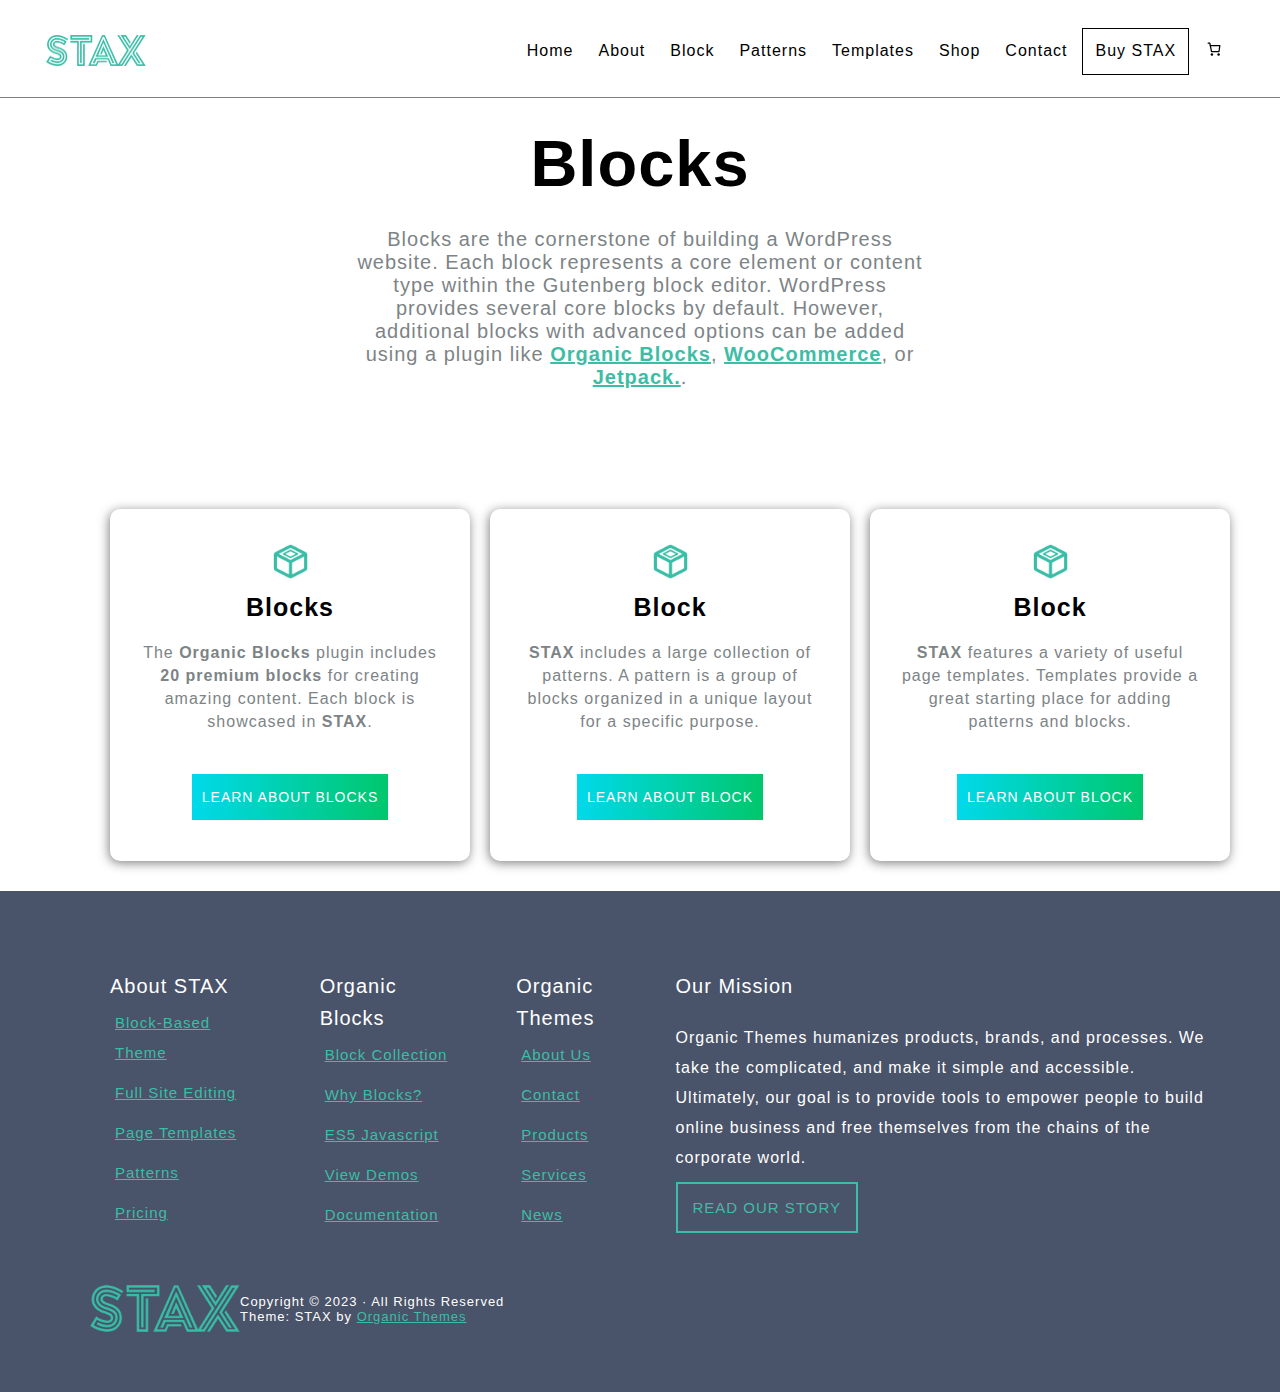
<file: Stax/block.html>
<!DOCTYPE html>
<!--[if lt IE 7]>      <html class="no-js lt-ie9 lt-ie8 lt-ie7"> <![endif]-->
<!--[if IE 7]>         <html class="no-js lt-ie9 lt-ie8"> <![endif]-->
<!--[if IE 8]>         <html class="no-js lt-ie9"> <![endif]-->
<!--[if gt IE 8]>      <html class="no-js"> <!--<![endif]-->
<html lang="en">
    <head>
        <meta charset="utf-8">
        <meta http-equiv="X-UA-Compatible" content="IE=edge">
        <title>Block-Stax</title>
        <meta name="description" content="">
        <meta name="viewport" content="width=device-width, initial-scale=1">
        <link rel="stylesheet" href="assets/css/pattern.css">
        <link rel="icon" href="assets/images/w-logo-blue-white-bg.png">
        <link rel="stylesheet" href="assets/css/stax--front__page.css">
        <link rel="stylesheet" href="assets/css/stax-_about.css">
        <link rel="stylesheet" href="assets/css/brands.css">
        <link rel="stylesheet" href="https://cdnjs.cloudflare.com/ajax/libs/font-awesome/6.6.0/css/all.min.css" integrity="sha512-Kc323vGBEqzTmouAECnVceyQqyqdsSiqLQISBL29aUW4U/M7pSPA/gEUZQqv1cwx4OnYxTxve5UMg5GT6L4JJg==" crossorigin="anonymous" referrerpolicy="no-referrer" />
    </head>
    <body>
     
            <nav class="nav-fixed pattern_nav">
                <div class="stax--logo">
                    <a href="index.html"><img class="logo" src="assets/images/stax-logo.png" alt="logo"></a>
                   </div>
                   <div class="navigation__menu pattern_nevigation-menu">
                        <ul>
                            <li><a href="index.html">Home</a></li>
                            <li><a href="stax_about.html">About</a></li>
                            <li class="drop--down"><a href="block.html">Block <i class="fa-solid fa-chevron-down"></i></a>
                                <div class="block--dropdown__menu">
                            <ul>
                                <li><a href="#">Organic Blocks<i class="fa-solid fa-chevron-right"></i></a>
                                    <div class="Organic--dropdown__menu">
                                        <ul>
                                            <li><a href="#">Alert Block</a></li>
                                            <li><a href="#">Callout Block</a></li>
                                            <li><a href="#">Clipboard Block</a></li>
                                            <li><a href="#">Content Slideshow Block</a></li>
                                            <li><a href="#">Featured Content Block</a></li>
                                            <li><a href="#">Footer Block</a></li>
                                            <li><a href="#">Header Block</a></li>
                                            <li><a href="#">Hero Block</a></li>
                                            <li><a href="#">Icon Box Bloxk</a></li>
                                            <li><a href="#">Link Block</a></li>
                                            <li><a href="#">Max Width Block</a></li>
                                            <li><a href="#">Modal Block</a></li>
                                            <li><a href="#">Portfolio Block</a></li>
                                            <li><a href="#">Posts Block</a></li>
                                        </ul>
                                    </div>
                                </li>
                                <li><a href="#">Woocommerce Block</a></li>
                                <li><a href="#">Jetpack Blocks</a></li>
                                <li><a href="#">Core Blocks</a></li>
                            </ul>
                        </div>
                            </li>
                            <li><a href="pattern.html">Patterns</a></li>
                            <li><a href="templates.html">Templates <i class="fa-solid fa-chevron-down"></i></a>
                                <div class="template--dropdown__menu">
                                    <ul>
                                        <li><a href="#">Blog</a></li>
                                        <li><a href="#">Default Page</a></li>
                                        <li><a href="#">No Tile</a></li>
                                        <li><a href="#">Featured Image</a></li>
                                        <li><a href="#">No Featured image</a></li>
                                        <li><a href="#">Sidebar Page</a></li>
                                        <li><a href="#">single Post</a></li>
                                        <li><a href="#">Post Category</a></li>
                                        <li><a href="#">Single Product</a></li>
                                        <li><a href="#">Product Category</a></li>
                                    </ul>
                                </div>
                            </li>
                            <li><a href="shop.html">Shop <i class="fa-solid fa-chevron-down"></i></a>
                                <div class="shop--dropdown__menu">
                                    <ul>
                                        <li><a href="#">Organic Blocks</a></li>
                                        <li><a href="#">Woocommerce Block</a></li>
                                        <li><a href="#">Jetpack Blocks</a></li>
                                       
                                    </ul>
                                </div>
                            </li>
                            <li><a href="contact.html">Contact</a></li>
                            <li class="buy--stax__btn"><a href="#">Buy STAX</a></li>
                            <li id="your--cart" onclick="myFunction()" class="add__cart_icon">
                                <a href="#">
                                    <svg xmlns="http://www.w3.org/2000/svg" viewBox="0 0 32 32" fill="none" width="20" height="20" class="wc-block-mini-cart__icon" aria-hidden="true" focusable="false"><circle cx="12.6667" cy="24.6667" r="2" fill="currentColor"></circle><circle cx="23.3333" cy="24.6667" r="2" fill="currentColor"></circle><path fill-rule="evenodd" clip-rule="evenodd" d="M9.28491 10.0356C9.47481 9.80216 9.75971 9.66667 10.0606 9.66667H25.3333C25.6232 9.66667 25.8989 9.79247 26.0888 10.0115C26.2787 10.2305 26.3643 10.5211 26.3233 10.8081L24.99 20.1414C24.9196 20.6341 24.4977 21 24 21H12C11.5261 21 11.1173 20.6674 11.0209 20.2034L9.08153 10.8701C9.02031 10.5755 9.09501 10.269 9.28491 10.0356ZM11.2898 11.6667L12.8136 19H23.1327L24.1803 11.6667H11.2898Z" fill="currentColor"></path><path fill-rule="evenodd" clip-rule="evenodd" d="M5.66669 6.66667C5.66669 6.11438 6.1144 5.66667 6.66669 5.66667H9.33335C9.81664 5.66667 10.2308 6.01229 10.3172 6.48778L11.0445 10.4878C11.1433 11.0312 10.7829 11.5517 10.2395 11.6505C9.69614 11.7493 9.17555 11.3889 9.07676 10.8456L8.49878 7.66667H6.66669C6.1144 7.66667 5.66669 7.21895 5.66669 6.66667Z" fill="currentColor"></path></svg></a>
                            </li>
                        </ul>
                   </div>
            </nav>

            <section id="shop__now" class="shop__now">
              
                <div class="Your__cart">
                    <div class="cancle">
                        <a href="#" onclick="disble()"><i class="fa-solid fa-xmark"></i></a>
                      </div>
                    <div class="Your__cart--info">
                    <p>Your cart is currently empty!</p>
                       <a href="#">Start Shopping</a>
                    </div>
                </div>
              </section>    
          
          

           <main>
           <section class="pattern-page_info block_page-info">
             <h1>
                Blocks</h1>
                <p> Blocks are the cornerstone of building a WordPress website. Each block represents a core element or content type within the Gutenberg block editor. WordPress provides several core blocks by default. However, additional blocks with advanced options can be added using a plugin like <a href="#">Organic Blocks</a>, <a href="#">WooCommerce</a>, or <a href="#">Jetpack.</a>.

                </p>
           </section>
          


         
          <section class="pattern_cards-flex">
           
          
            <div class="pattren-card_starting">
                <div class="organic_team-info_cards patren_flex_card-team">
                    <div class="organic-team_card pattren_card1">
   
                       <div class="card__header">
                           <img src="assets/images/blocks-icon.png" alt="">
                       </div>
                       <div class="card__body pattren_card-body">
                           <h3>Blocks</h3>
                           <p>
                               The <span>Organic Blocks</span> plugin includes <span>20 premium blocks</span>  for creating amazing content. Each block is showcased in <span>STAX</span>.</p>
                       </div>
                       <div class="news_btn pattren_learn_about_btn">
                           <a href="#">LEARN ABOUT BLOCKS</a>
                      </div>
                    </div>
   
                    </div>
                <div class="organic_team-info_cards patren_flex_card-team">
                    <div class="organic-team_card pattren_card1">
   
                       <div class="card__header">
                           <img src="assets/images/blocks-icon.png" alt="">
                       </div>
                       <div class="card__body">
                        <h3>Block</h3>
                        <p>
                            <span>STAX</span> includes a large collection of patterns. A pattern is a group of blocks organized in a unique layout for a specific purpose.</p>
                    </div>
                       <div class="news_btn pattren_learn_about_btn">
                           <a href="#">LEARN ABOUT BLOCK</a>
                      </div>
                    </div>
   
                    </div>
                <div class="organic_team-info_cards patren_flex_card-team">
                    <div class="organic-team_card pattren_card1">
   
                       <div class="card__header">
                            <img src="assets/images/blocks-icon.png" alt="">
                       </div>
                       <div class="card__body">
                        <h3>Block</h3>
                        <p>
                            <span>STAX</span> features a variety of useful page templates. Templates provide a great starting place for adding patterns and blocks.
                        </p>
                    </div>
                       <div class="news_btn pattren_learn_about_btn">
                           <a href="#">LEARN ABOUT BLOCK</a>
                      </div>
                    </div>
   
                    </div>

            </div>
                
            </div>
                    
          </section>
      

       
        

              
           
            
                
      
           </main>

            <footer>
            <section class="footer-top_part">
                 <div class="footer_links">
                  <ul>
                        <strong>About STAX</strong>
                        <li><a href="#">Block-Based Theme</a></li>
                        <li><a href="#">Full Site Editing</a></li>
                        <li><a href="#">Page Templates</a></li>
                        <li><a href="#">Patterns</a></li>
                        <li><a href="#">Pricing</a></li>
                  </ul>
    
                  <ul>
                        <strong>Organic Blocks</strong>
                        <li><a href="#">Block Collection</a></li>
                        <li><a href="#">Why Blocks?</a></li>
                        <li><a href="#">ES5 Javascript</a></li>
                        <li><a href="#">View Demos</a></li>
                        <li><a href="#">Documentation</a></li>
                  </ul>
    
                  <ul>
                        <strong>Organic Themes</strong>
                        <li><a href="#">About Us</a></li>
                        <li><a href="#">Contact</a></li>
                        <li><a href="#">Products</a></li>
                        <li><a href="#">Services</a></li>
                        <li><a href="#">News</a></li>
                  </ul>
    
                 </div>
                 <div class="our_missions">
                   <div class="mission_info">
                    <strong>Our Mission</strong>
                    <p>Organic Themes humanizes products, brands, and processes. We take the complicated, and make it simple and accessible. Ultimately, our goal is to provide tools to empower people to build online business and free themselves from the chains of the corporate world.</p>
                   </div>
                   <div class="read_about-story">
                        <a href="#">READ OUR STORY</a>
                   </div>
                 </div>
            </section>
            <div class="parent">
               
    
            </div>
    
            <section class="footer_second-part">
            <div class="copy-right">
             <img src="assets/images/stax-logo.png" alt="">
            <div class="copy-right_txt">
                <p>Copyright © 2023 · All Rights Reserved
                    <p> Theme: STAX by <a href="#">Organic Themes</a></p>
                   </p>
            </div>
            </div>
    
            <div class="social-media-links">
                 <a href="#"><i class="fa-brands fa-tiktok"></i></a>
                 <a href="#"><i class="fa-brands fa-instagram"></i></a>
                 <a href="#"><i class="fa-brands fa-youtube"></i></a>
                 <a href="#"><i class="fa-brands fa-x-twitter"></i></a>
                 <a href="#"><i class="fa-brands fa-snapchat"></i></a>
                 <a href="#"><i class="fa-brands fa-google"></i></a>
            </div>
            </section>
           </footer> 
        
        <script >
            
function myFunction(){
    document.querySelector('.shop__now').style.display= 'block';
    document.querySelector('.shop__now').style.right= '0';
    document.querySelector('body').style.overflow = 'hidden';
    document.querySelector('.shop__now').style.transition = '.5s ease-in-out';

}

function disble(){
    document.querySelector('.shop__now').style.display = 'none';
    document.querySelector('body').style.overflow = 'auto';
}
        </script>
    </body>
</html>
</file>
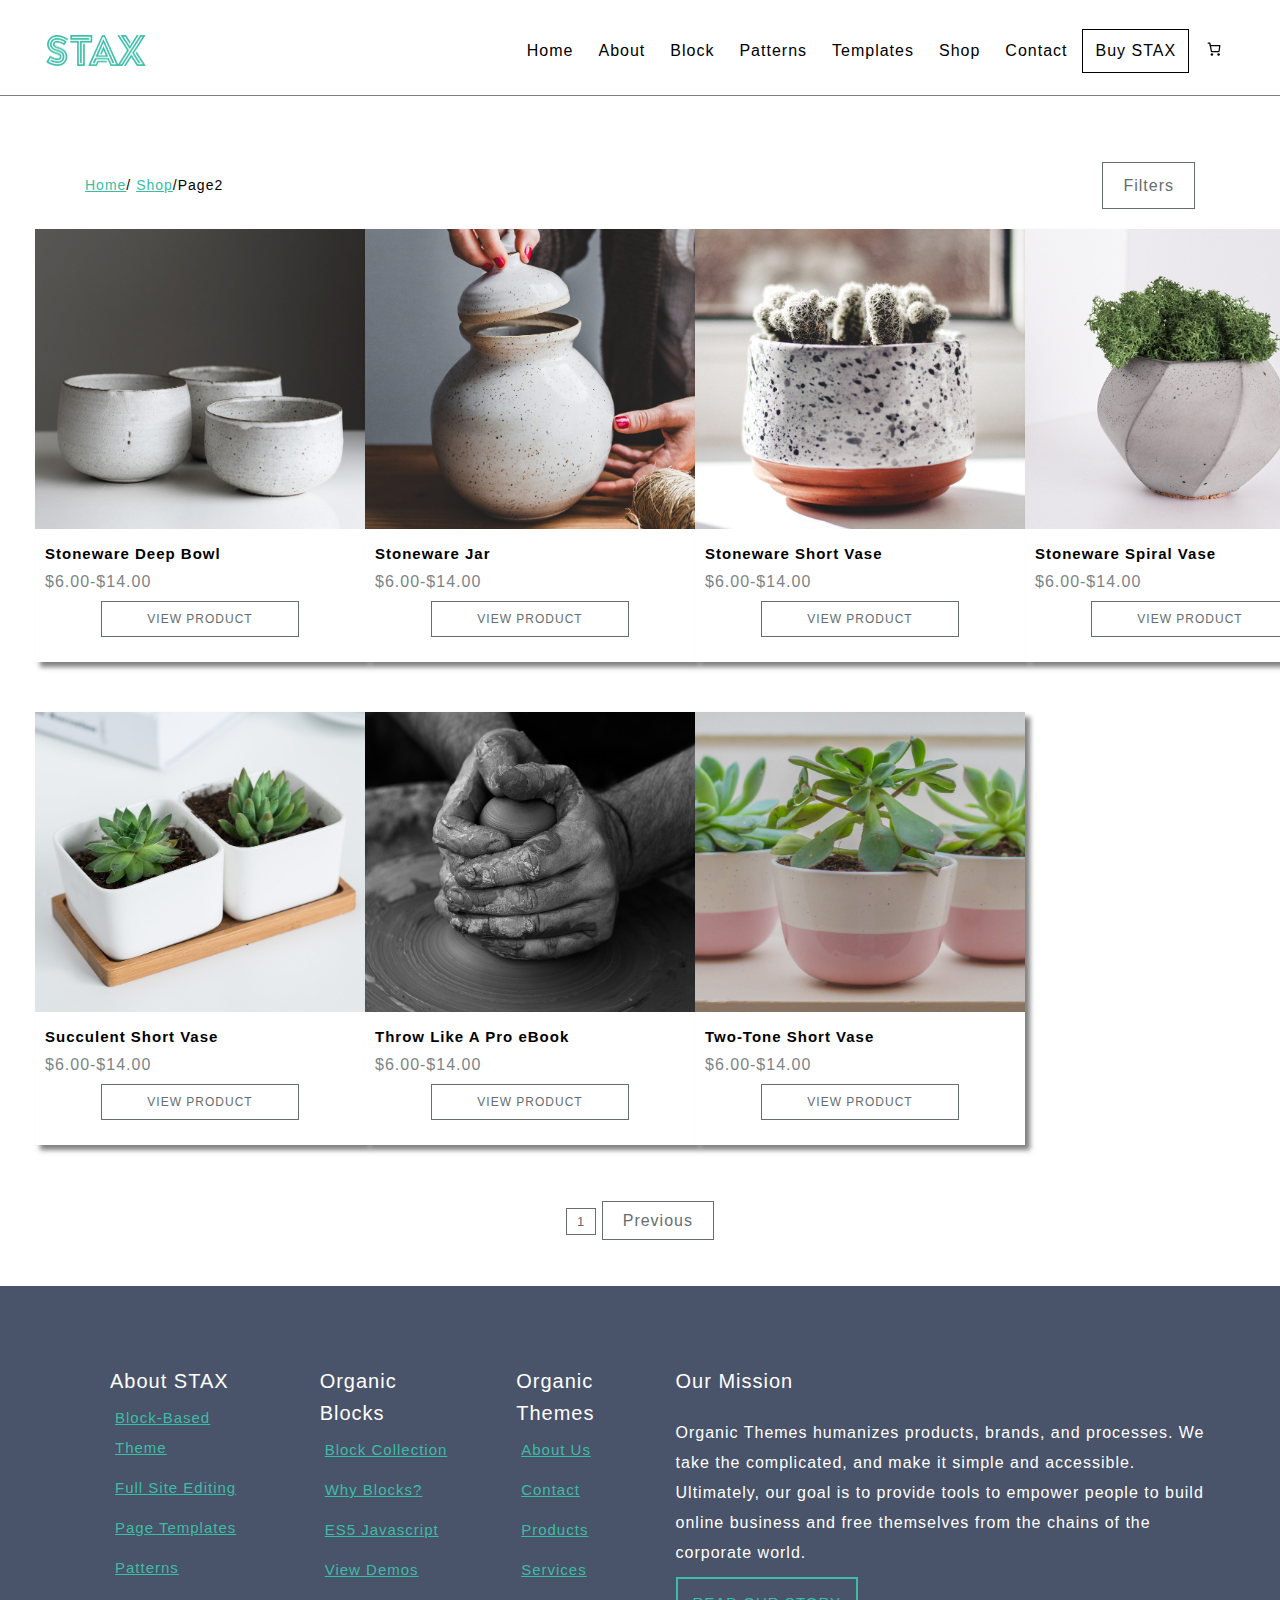
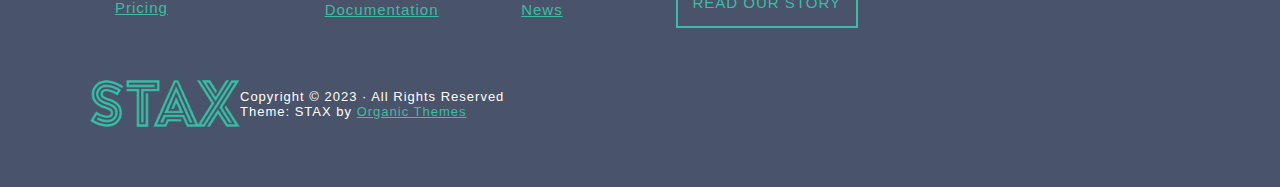
<file: Stax/shop-2.html>
<!DOCTYPE html>
<!--[if lt IE 7]>      <html class="no-js lt-ie9 lt-ie8 lt-ie7"> <![endif]-->
<!--[if IE 7]>         <html class="no-js lt-ie9 lt-ie8"> <![endif]-->
<!--[if IE 8]>         <html class="no-js lt-ie9"> <![endif]-->
<!--[if gt IE 8]>      <html class="no-js"> <!--<![endif]-->
<html lang="en">
    <head>
        <meta charset="utf-8">
        <meta http-equiv="X-UA-Compatible" content="IE=edge">
        <title>Shop-Stax</title>
        <meta name="description" content="">
        <meta name="viewport" content="width=device-width, initial-scale=1">
        <link rel="stylesheet" href="assets/css/shop.css">
        <link rel="stylesheet" href="assets/css/templates.css">
        <link rel="stylesheet" href="assets/css/pattern.css">
        <link rel="icon" href="assets/images/w-logo-blue-white-bg.png">
        <link rel="stylesheet" href="assets/css/stax--front__page.css">
        <link rel="stylesheet" href="assets/css/stax-_about.css">
        <link rel="stylesheet" href="assets/css/brands.css">
        <link rel="stylesheet" href="https://cdnjs.cloudflare.com/ajax/libs/font-awesome/6.6.0/css/all.min.css" integrity="sha512-Kc323vGBEqzTmouAECnVceyQqyqdsSiqLQISBL29aUW4U/M7pSPA/gEUZQqv1cwx4OnYxTxve5UMg5GT6L4JJg==" crossorigin="anonymous" referrerpolicy="no-referrer" />
        <link rel="stylesheet" href="assets/css/contact.css">

    </head>
    <body>
       
<header class="shop-header">

        <nav class="nav-fixed pattern_nav">
            <div class="stax--logo">
                <a href="index.html"><img class="logo" src="assets/images/stax-logo.png" alt="logo"></a>
               </div>
               <div class="navigation__menu pattern_nevigation-menu">
                    <ul>
                        <li><a href="index.html">Home</a></li>
                        <li><a href="stax_about.html">About</a></li>
                        <li class="drop--down"><a href="block.html">Block <i class="fa-solid fa-chevron-down"></i></a>
                            <div class="block--dropdown__menu">
                        <ul>
                            <li><a href="#">Organic Blocks<i class="fa-solid fa-chevron-right"></i></a>
                                <div class="Organic--dropdown__menu">
                                    <ul>
                                        <li><a href="#">Alert Block</a></li>
                                        <li><a href="#">Callout Block</a></li>
                                        <li><a href="#">Clipboard Block</a></li>
                                        <li><a href="#">Content Slideshow Block</a></li>
                                        <li><a href="#">Featured Content Block</a></li>
                                        <li><a href="#">Footer Block</a></li>
                                        <li><a href="#">Header Block</a></li>
                                        <li><a href="#">Hero Block</a></li>
                                        <li><a href="#">Icon Box Bloxk</a></li>
                                        <li><a href="#">Link Block</a></li>
                                        <li><a href="#">Max Width Block</a></li>
                                        <li><a href="#">Modal Block</a></li>
                                        <li><a href="#">Portfolio Block</a></li>
                                        <li><a href="#">Posts Block</a></li>
                                    </ul>
                                </div>
                            </li>
                            <li><a href="#">Woocommerce Block</a></li>
                            <li><a href="#">Jetpack Blocks</a></li>
                            <li><a href="#">Core Blocks</a></li>
                        </ul>
                    </div>
                        </li>
                        <li><a href="pattern.html">Patterns</a></li>
                        <li><a href="templates.html">Templates <i class="fa-solid fa-chevron-down"></i></a>
                            <div class="template--dropdown__menu">
                                <ul>
                                    <li><a href="#">Blog</a></li>
                                    <li><a href="#">Default Page</a></li>
                                    <li><a href="#">No Tile</a></li>
                                    <li><a href="#">Featured Image</a></li>
                                    <li><a href="#">No Featured image</a></li>
                                    <li><a href="#">Sidebar Page</a></li>
                                    <li><a href="#">single Post</a></li>
                                    <li><a href="#">Post Category</a></li>
                                    <li><a href="#">Single Product</a></li>
                                    <li><a href="#">Product Category</a></li>
                                </ul>
                            </div>
                        </li>
                        <li><a href="shop.html">Shop <i class="fa-solid fa-chevron-down"></i></a>
                            <div class="shop--dropdown__menu">
                                <ul>
                                    <li><a href="#">Organic Blocks</a></li>
                                    <li><a href="#">Woocommerce Block</a></li>
                                    <li><a href="#">Jetpack Blocks</a></li>
                                   
                                </ul>
                            </div>
                        </li>
                        <li><a href="contact.html">Contact</a></li>
                        <li class="buy--stax__btn"><a href="#">Buy STAX</a></li>
                        <li id="your--cart" onclick="myFunction()" class="add__cart_icon">
                            <a href="#">
                                <svg xmlns="http://www.w3.org/2000/svg" viewBox="0 0 32 32" fill="none" width="20" height="20" class="wc-block-mini-cart__icon" aria-hidden="true" focusable="false"><circle cx="12.6667" cy="24.6667" r="2" fill="currentColor"></circle><circle cx="23.3333" cy="24.6667" r="2" fill="currentColor"></circle><path fill-rule="evenodd" clip-rule="evenodd" d="M9.28491 10.0356C9.47481 9.80216 9.75971 9.66667 10.0606 9.66667H25.3333C25.6232 9.66667 25.8989 9.79247 26.0888 10.0115C26.2787 10.2305 26.3643 10.5211 26.3233 10.8081L24.99 20.1414C24.9196 20.6341 24.4977 21 24 21H12C11.5261 21 11.1173 20.6674 11.0209 20.2034L9.08153 10.8701C9.02031 10.5755 9.09501 10.269 9.28491 10.0356ZM11.2898 11.6667L12.8136 19H23.1327L24.1803 11.6667H11.2898Z" fill="currentColor"></path><path fill-rule="evenodd" clip-rule="evenodd" d="M5.66669 6.66667C5.66669 6.11438 6.1144 5.66667 6.66669 5.66667H9.33335C9.81664 5.66667 10.2308 6.01229 10.3172 6.48778L11.0445 10.4878C11.1433 11.0312 10.7829 11.5517 10.2395 11.6505C9.69614 11.7493 9.17555 11.3889 9.07676 10.8456L8.49878 7.66667H6.66669C6.1144 7.66667 5.66669 7.21895 5.66669 6.66667Z" fill="currentColor"></path></svg></a>
                        </li>
                    </ul>
               </div>
        </nav>
        <section id="shop__now" class="shop__now">
          
            <div class="Your__cart">
                <div class="cancle">
                    <a href="#" onclick="disble()"><i class="fa-solid fa-xmark"></i></a>
                  </div>
                <div class="Your__cart--info">
                <p>Your cart is currently empty!</p>
                   <a href="#">Start Shopping</a>
                </div>
            </div>
          </section>    


        </header>

        <main>
            
         <section class="woo-commerce shop_woocommerce">
           <div class="woo-commerce__header">
            <p>
                <a href="#">Home</a>/ <a href="#">Shop</a>/Page2
            </p>
            <a href="#">Filters</a>
           </div>
         <div class="woo-comers_strating mt-20 shop-card_starting">
                <div class="woo-commerce_card card-earthen-collection shoping_product-cards">
                <div class="woo-commerce_img">
                 <a href="#"><div class="woo-commerce_img_zoom">
                     <img src="assets/images/product-17.jpg" alt="">
                 </div>
                 <p>Stoneware Deep Bowl</p>
                 </a>
                </div>
                <p class="price">$6.00-$14.00</p>
                 <div class="woo-commerce_btn">
                <a href="#">VIEW PRODUCT</a>
                 </div>
                </div>
                <div class="woo-commerce_card card-earthen-collection shoping_product-cards">
                <div class="woo-commerce_img">
                 <a href="#"><div class="woo-commerce_img_zoom">
                     <img src="assets/images/product-14.jpg" alt="">
                 </div>
                 <p>Stoneware Jar</p>
                 </a>
                </div>
                <p class="price">$6.00-$14.00</p>
                 <div class="woo-commerce_btn">
                <a href="#">VIEW PRODUCT</a>
                 </div>
                </div>
                <div class="woo-commerce_card card-earthen-collection shoping_product-cards">
                <div class="woo-commerce_img">
                 <a href="#"><div class="woo-commerce_img_zoom">
                     <img src="assets/images/product-06.jpg" alt="">
                 </div>
                 <p>Stoneware Short Vase</p>
                 </a>
                </div>
                <p class="price">$6.00-$14.00</p>
                 <div class="woo-commerce_btn">
                <a href="#">VIEW PRODUCT</a>
                 </div>
                </div>
                <div class="woo-commerce_card card-earthen-collection shoping_product-cards">
                <div class="woo-commerce_img">
                 <a href="#"><div class="woo-commerce_img_zoom">
                     <img src="assets/images/product-15.jpg" alt="">
                 </div>
                 <p>Stoneware Spiral Vase</p>
                 </a>
                </div>
                <p class="price">$6.00-$14.00</p>
                 <div class="woo-commerce_btn">
                <a href="#">VIEW PRODUCT</a>
                 </div>
                </div>
                <div class="woo-commerce_card card-earthen-collection shoping_product-cards">
                <div class="woo-commerce_img">
                 <a href="#"><div class="woo-commerce_img_zoom">
                     <img src="assets/images/product-13.jpg" alt="">
                 </div>
                 <p>Succulent Short Vase</p>
                 </a>
                </div>
                <p class="price">$6.00-$14.00</p>
                 <div class="woo-commerce_btn">
                <a href="#">VIEW PRODUCT</a>
                 </div>
                </div>
                <div class="woo-commerce_card card-earthen-collection shoping_product-cards">
                <div class="woo-commerce_img">
                 <a href="#"><div class="woo-commerce_img_zoom">
                     <img src="assets/images/potter-ebook.jpg" alt="">
                 </div>
                 <p>Throw Like A Pro eBook</p>
                 </a>
                </div>
                <p class="price">$6.00-$14.00</p>
                 <div class="woo-commerce_btn">
                <a href="#">VIEW PRODUCT</a>
                 </div>
                </div>
                <div class="woo-commerce_card card-earthen-collection shoping_product-cards">
                <div class="woo-commerce_img">
                 <a href="#"><div class="woo-commerce_img_zoom">
                     <img src="assets/images/product-05.jpg" alt="">
                 </div>
                 <p>Two-Tone Short Vase</p>
                 </a>
                </div>
                <p class="price">$6.00-$14.00</p>
                 <div class="woo-commerce_btn">
                <a href="#">VIEW PRODUCT</a>
                 </div>
                </div>
              
             
         
             
            </section>
            <section class="next-page mb-50">
                <a href="shop-2.html">1</a>
                <i class="fa-solid fa-arrow-left"></i>
                <span href="#">Previous</span>
                

                
            </section>

        </main>

        
       <footer>
        <section class="footer-top_part">
             <div class="footer_links">
              <ul>
                    <strong>About STAX</strong>
                    <li><a href="#">Block-Based Theme</a></li>
                    <li><a href="#">Full Site Editing</a></li>
                    <li><a href="#">Page Templates</a></li>
                    <li><a href="#">Patterns</a></li>
                    <li><a href="#">Pricing</a></li>
              </ul>

              <ul>
                    <strong>Organic Blocks</strong>
                    <li><a href="#">Block Collection</a></li>
                    <li><a href="#">Why Blocks?</a></li>
                    <li><a href="#">ES5 Javascript</a></li>
                    <li><a href="#">View Demos</a></li>
                    <li><a href="#">Documentation</a></li>
              </ul>

              <ul>
                    <strong>Organic Themes</strong>
                    <li><a href="#">About Us</a></li>
                    <li><a href="#">Contact</a></li>
                    <li><a href="#">Products</a></li>
                    <li><a href="#">Services</a></li>
                    <li><a href="#">News</a></li>
              </ul>

             </div>
             <div class="our_missions">
               <div class="mission_info">
                <strong>Our Mission</strong>
                <p>Organic Themes humanizes products, brands, and processes. We take the complicated, and make it simple and accessible. Ultimately, our goal is to provide tools to empower people to build online business and free themselves from the chains of the corporate world.</p>
               </div>
               <div class="read_about-story">
                    <a href="#">READ OUR STORY</a>
               </div>
             </div>
        </section>
        <div class="parent">
           

        </div>

        <section class="footer_second-part">
        <div class="copy-right">
         <img src="assets/images/stax-logo.png" alt="">
        <div class="copy-right_txt">
            <p>Copyright © 2023 · All Rights Reserved
                <p> Theme: STAX by <a href="#">Organic Themes</a></p>
               </p>
        </div>
        </div>

        <div class="social-media-links">
             <a href="#"><i class="fa-brands fa-tiktok"></i></a>
             <a href="#"><i class="fa-brands fa-instagram"></i></a>
             <a href="#"><i class="fa-brands fa-youtube"></i></a>
             <a href="#"><i class="fa-brands fa-x-twitter"></i></a>
             <a href="#"><i class="fa-brands fa-snapchat"></i></a>
             <a href="#"><i class="fa-brands fa-google"></i></a>
        </div>
        </section>
        
       </footer>
        
        <script>

          
            
            // var buynow = document.querySelector('.')
            
            
            
            
            function myFunction(){
                document.querySelector('.shop__now').style.display= 'block';
                document.querySelector('.shop__now').style.right= '0';
                document.querySelector('body').style.overflow = 'hidden';
                document.querySelector('.shop__now').style.transition = '.5s ease-in-out';
            
            }
            
            function disble(){
                document.querySelector('.shop__now').style.display = 'none';
                document.querySelector('body').style.overflow = 'auto';
            }
            
            </script>
    </body>
</html>
</file>
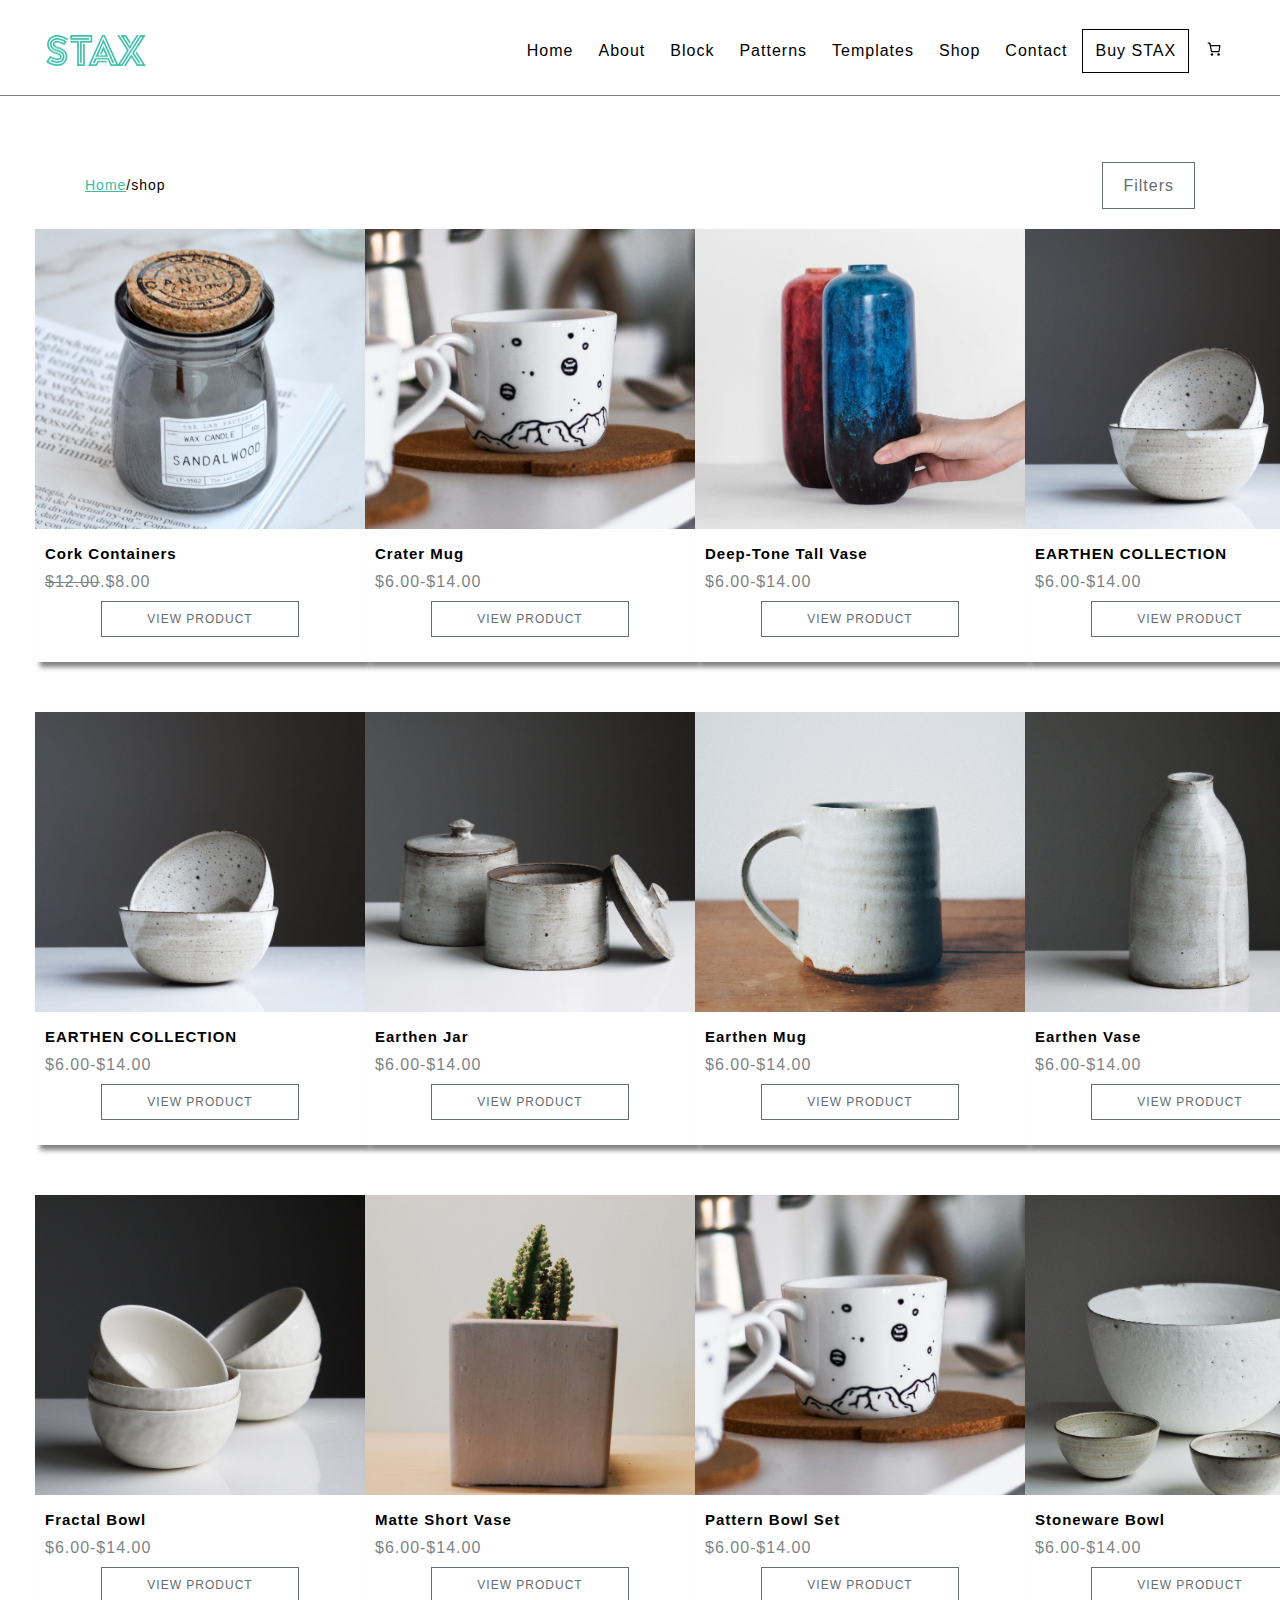
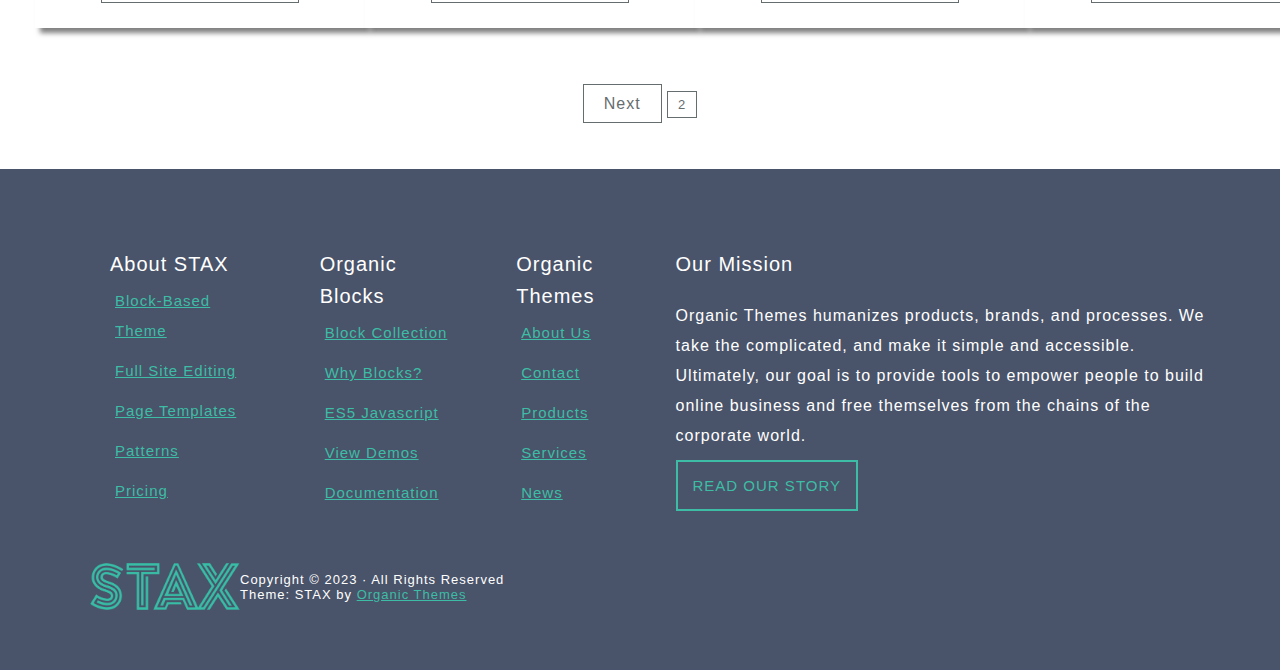
<file: Stax/shop.html>
<!DOCTYPE html>
<!--[if lt IE 7]>      <html class="no-js lt-ie9 lt-ie8 lt-ie7"> <![endif]-->
<!--[if IE 7]>         <html class="no-js lt-ie9 lt-ie8"> <![endif]-->
<!--[if IE 8]>         <html class="no-js lt-ie9"> <![endif]-->
<!--[if gt IE 8]>      <html class="no-js"> <!--<![endif]-->
<html lang="en">
    <head>
        <meta charset="utf-8">
        <meta http-equiv="X-UA-Compatible" content="IE=edge">
        <title>Shop-Stax</title>
        <meta name="description" content="">
        <meta name="viewport" content="width=device-width, initial-scale=1">
        <link rel="stylesheet" href="assets/css/shop.css">
        <link rel="stylesheet" href="assets/css/templates.css">
        <link rel="stylesheet" href="assets/css/pattern.css">
        <link rel="icon" href="assets/images/w-logo-blue-white-bg.png">
        <link rel="stylesheet" href="assets/css/stax--front__page.css">
        <link rel="stylesheet" href="assets/css/stax-_about.css">
        <link rel="stylesheet" href="assets/css/brands.css">
        <link rel="stylesheet" href="https://cdnjs.cloudflare.com/ajax/libs/font-awesome/6.6.0/css/all.min.css" integrity="sha512-Kc323vGBEqzTmouAECnVceyQqyqdsSiqLQISBL29aUW4U/M7pSPA/gEUZQqv1cwx4OnYxTxve5UMg5GT6L4JJg==" crossorigin="anonymous" referrerpolicy="no-referrer" />
        <link rel="stylesheet" href="assets/css/contact.css">

    </head>
    <body>
       
<header class="shop-header">

        <nav class="nav-fixed pattern_nav">
            <div class="stax--logo">
                <a href="index.html"><img class="logo" src="assets/images/stax-logo.png" alt="logo"></a>
               </div>
               <div class="navigation__menu pattern_nevigation-menu">
                    <ul>
                        <li><a href="index.html">Home</a></li>
                        <li><a href="stax_about.html">About</a></li>
                        <li class="drop--down"><a href="block.html">Block <i class="fa-solid fa-chevron-down"></i></a>
                            <div class="block--dropdown__menu">
                        <ul>
                            <li><a href="#">Organic Blocks<i class="fa-solid fa-chevron-right"></i></a>
                                <div class="Organic--dropdown__menu">
                                    <ul>
                                        <li><a href="#">Alert Block</a></li>
                                        <li><a href="#">Callout Block</a></li>
                                        <li><a href="#">Clipboard Block</a></li>
                                        <li><a href="#">Content Slideshow Block</a></li>
                                        <li><a href="#">Featured Content Block</a></li>
                                        <li><a href="#">Footer Block</a></li>
                                        <li><a href="#">Header Block</a></li>
                                        <li><a href="#">Hero Block</a></li>
                                        <li><a href="#">Icon Box Bloxk</a></li>
                                        <li><a href="#">Link Block</a></li>
                                        <li><a href="#">Max Width Block</a></li>
                                        <li><a href="#">Modal Block</a></li>
                                        <li><a href="#">Portfolio Block</a></li>
                                        <li><a href="#">Posts Block</a></li>
                                    </ul>
                                </div>
                            </li>
                            <li><a href="#">Woocommerce Block</a></li>
                            <li><a href="#">Jetpack Blocks</a></li>
                            <li><a href="#">Core Blocks</a></li>
                        </ul>
                    </div>
                        </li>
                        <li><a href="pattern.html">Patterns</a></li>
                        <li><a href="templates.html">Templates <i class="fa-solid fa-chevron-down"></i></a>
                            <div class="template--dropdown__menu">
                                <ul>
                                    <li><a href="#">Blog</a></li>
                                    <li><a href="#">Default Page</a></li>
                                    <li><a href="#">No Tile</a></li>
                                    <li><a href="#">Featured Image</a></li>
                                    <li><a href="#">No Featured image</a></li>
                                    <li><a href="#">Sidebar Page</a></li>
                                    <li><a href="#">single Post</a></li>
                                    <li><a href="#">Post Category</a></li>
                                    <li><a href="#">Single Product</a></li>
                                    <li><a href="#">Product Category</a></li>
                                </ul>
                            </div>
                        </li>
                        <li><a href="shop.html">Shop <i class="fa-solid fa-chevron-down"></i></a>
                            <div class="shop--dropdown__menu">
                                <ul>
                                    <li><a href="#">Organic Blocks</a></li>
                                    <li><a href="#">Woocommerce Block</a></li>
                                    <li><a href="#">Jetpack Blocks</a></li>
                                   
                                </ul>
                            </div>
                        </li>
                        <li><a href="contact.html">Contact</a></li>
                        <li class="buy--stax__btn"><a href="#">Buy STAX</a></li>
                        <li id="your--cart" onclick="myFunction()" class="add__cart_icon">
                            <a href="#">
                                <svg xmlns="http://www.w3.org/2000/svg" viewBox="0 0 32 32" fill="none" width="20" height="20" class="wc-block-mini-cart__icon" aria-hidden="true" focusable="false"><circle cx="12.6667" cy="24.6667" r="2" fill="currentColor"></circle><circle cx="23.3333" cy="24.6667" r="2" fill="currentColor"></circle><path fill-rule="evenodd" clip-rule="evenodd" d="M9.28491 10.0356C9.47481 9.80216 9.75971 9.66667 10.0606 9.66667H25.3333C25.6232 9.66667 25.8989 9.79247 26.0888 10.0115C26.2787 10.2305 26.3643 10.5211 26.3233 10.8081L24.99 20.1414C24.9196 20.6341 24.4977 21 24 21H12C11.5261 21 11.1173 20.6674 11.0209 20.2034L9.08153 10.8701C9.02031 10.5755 9.09501 10.269 9.28491 10.0356ZM11.2898 11.6667L12.8136 19H23.1327L24.1803 11.6667H11.2898Z" fill="currentColor"></path><path fill-rule="evenodd" clip-rule="evenodd" d="M5.66669 6.66667C5.66669 6.11438 6.1144 5.66667 6.66669 5.66667H9.33335C9.81664 5.66667 10.2308 6.01229 10.3172 6.48778L11.0445 10.4878C11.1433 11.0312 10.7829 11.5517 10.2395 11.6505C9.69614 11.7493 9.17555 11.3889 9.07676 10.8456L8.49878 7.66667H6.66669C6.1144 7.66667 5.66669 7.21895 5.66669 6.66667Z" fill="currentColor"></path></svg></a>
                        </li>
                    </ul>
               </div>
        </nav>
        <section id="shop__now" class="shop__now">
          
            <div class="Your__cart">
                <div class="cancle">
                    <a href="#" onclick="disble()"><i class="fa-solid fa-xmark"></i></a>
                  </div>
                <div class="Your__cart--info">
                <p>Your cart is currently empty!</p>
                   <a href="#">Start Shopping</a>
                </div>
            </div>
          </section>    


        </header>

        <main>
            
         <section class="woo-commerce shop_woocommerce">
           <div class="woo-commerce__header">
            <p>
                <a href="#">Home</a>/shop
            </p>
            <a href="#">Filters</a>
           </div>
         <div class="woo-comers_strating mt-20 shop-card_starting">
                <div class="woo-commerce_card card-earthen-collection shoping_product-cards">
                <div class="woo-commerce_img">
                 <a href="#"><div class="woo-commerce_img_zoom">
                     <img src="assets/images/cork-jar.jpg" alt="">
                 </div>
                 <p>Cork Containers</p>
                 </a>
                </div>
                <p class="price">
                    <s>$12.00</s>.$8.00</p>
                 <div class="woo-commerce_btn">
                <a href="#">VIEW PRODUCT</a>
                 </div>
                </div>
                <div class="woo-commerce_card card-earthen-collection shoping_product-cards">
                <div class="woo-commerce_img">
                 <a href="#"><div class="woo-commerce_img_zoom">
                     <img src="assets/images/product-11-1536x1536.jpg" alt="">
                 </div>
                 <p>Crater Mug</p>
                 </a>
                </div>
                <p class="price">$6.00-$14.00</p>
                 <div class="woo-commerce_btn">
                <a href="#">VIEW PRODUCT</a>
                 </div>
                </div>
                <div class="woo-commerce_card card-earthen-collection shoping_product-cards">
                <div class="woo-commerce_img">
                 <a href="#"><div class="woo-commerce_img_zoom">
                     <img src="assets/images/product-07-1536x1536.jpg" alt="">
                 </div>
                 <p>Deep-Tone Tall Vase</p>
                 </a>
                </div>
                <p class="price">$6.00-$14.00</p>
                 <div class="woo-commerce_btn">
                <a href="#">VIEW PRODUCT</a>
                 </div>
                </div>
                <div class="woo-commerce_card card-earthen-collection shoping_product-cards">
                <div class="woo-commerce_img">
                 <a href="#"><div class="woo-commerce_img_zoom">
                     <img src="assets/images/product-03-1536x1536.jpg" alt="">
                 </div>
                 <p>EARTHEN COLLECTION</p>
                 </a>
                </div>
                <p class="price">$6.00-$14.00</p>
                 <div class="woo-commerce_btn">
                <a href="#">VIEW PRODUCT</a>
                 </div>
                </div>
                <div class="woo-commerce_card card-earthen-collection shoping_product-cards">
                <div class="woo-commerce_img">
                 <a href="#"><div class="woo-commerce_img_zoom">
                     <img src="assets/images/product-03-1536x1536.jpg" alt="">
                 </div>
                 <p>EARTHEN COLLECTION</p>
                 </a>
                </div>
                <p class="price">$6.00-$14.00</p>
                 <div class="woo-commerce_btn">
                <a href="#">VIEW PRODUCT</a>
                 </div>
                </div>
                <div class="woo-commerce_card card-earthen-collection shoping_product-cards">
                <div class="woo-commerce_img">
                 <a href="#"><div class="woo-commerce_img_zoom">
                     <img src="assets/images/product-04.jpg" alt="">
                 </div>
                 <p>Earthen Jar</p>
                 </a>
                </div>
                <p class="price">$6.00-$14.00</p>
                 <div class="woo-commerce_btn">
                <a href="#">VIEW PRODUCT</a>
                 </div>
                </div>
                <div class="woo-commerce_card card-earthen-collection shoping_product-cards">
                <div class="woo-commerce_img">
                 <a href="#"><div class="woo-commerce_img_zoom">
                     <img src="assets/images/product-01.jpg" alt="">
                 </div>
                 <p>Earthen Mug</p>
                 </a>
                </div>
                <p class="price">$6.00-$14.00</p>
                 <div class="woo-commerce_btn">
                <a href="#">VIEW PRODUCT</a>
                 </div>
                </div>
                <div class="woo-commerce_card card-earthen-collection shoping_product-cards">
                <div class="woo-commerce_img">
                 <a href="#"><div class="woo-commerce_img_zoom">
                     <img src="assets/images/product-02b.jpg" alt="">
                 </div>
                 <p>Earthen Vase</p>
                 </a>
                </div>
                <p class="price">$6.00-$14.00</p>
                 <div class="woo-commerce_btn">
                <a href="#">VIEW PRODUCT</a>
                 </div>
                </div>
                <div class="woo-commerce_card card-earthen-collection shoping_product-cards">
                <div class="woo-commerce_img">
                 <a href="#"><div class="woo-commerce_img_zoom">
                     <img src="assets/images/product-16.jpg" alt="">
                 </div>
                 <p>Fractal Bowl</p>
                 </a>
                </div>
                <p class="price">$6.00-$14.00</p>
                 <div class="woo-commerce_btn">
                <a href="#">VIEW PRODUCT</a>
                 </div>
                </div>
                <div class="woo-commerce_card card-earthen-collection shoping_product-cards">
                <div class="woo-commerce_img">
                 <a href="#"><div class="woo-commerce_img_zoom">
                     <img src="assets/images/product-08.jpg" alt="">
                 </div>
                 <p>Matte Short Vase</p>
                 </a>
                </div>
                <p class="price">$6.00-$14.00</p>
                 <div class="woo-commerce_btn">
                <a href="#">VIEW PRODUCT</a>
                 </div>
                </div>
                <div class="woo-commerce_card card-earthen-collection shoping_product-cards">
                <div class="woo-commerce_img">
                 <a href="#"><div class="woo-commerce_img_zoom">
                     <img src="assets/images/product-11-1536x1536.jpg" alt="">
                 </div>
                 <p>Pattern Bowl Set</p>
                 </a>
                </div>
                <p class="price">$6.00-$14.00</p>
                 <div class="woo-commerce_btn">
                <a href="#">VIEW PRODUCT</a>
                 </div>
                </div>
                <div class="woo-commerce_card card-earthen-collection shoping_product-cards">
                <div class="woo-commerce_img">
                 <a href="#"><div class="woo-commerce_img_zoom">
                     <img src="assets/images/product-12.jpg" alt="">
                 </div>
                 <p>Stoneware Bowl</p>
                 </a>
                </div>
                <p class="price">$6.00-$14.00</p>
                 <div class="woo-commerce_btn">
                <a href="#">VIEW PRODUCT</a>
                 </div>
                </div>
            </section>

            <section class="next-page mb-50">
                <span href="#">Next</span>
                <i class="fa-solid fa-arrow-right"></i>
                <a href="shop-2.html">2</a>

                
            </section>

        </main>

        
       <footer>
        <section class="footer-top_part">
             <div class="footer_links">
              <ul>
                    <strong>About STAX</strong>
                    <li><a href="#">Block-Based Theme</a></li>
                    <li><a href="#">Full Site Editing</a></li>
                    <li><a href="#">Page Templates</a></li>
                    <li><a href="#">Patterns</a></li>
                    <li><a href="#">Pricing</a></li>
              </ul>

              <ul>
                    <strong>Organic Blocks</strong>
                    <li><a href="#">Block Collection</a></li>
                    <li><a href="#">Why Blocks?</a></li>
                    <li><a href="#">ES5 Javascript</a></li>
                    <li><a href="#">View Demos</a></li>
                    <li><a href="#">Documentation</a></li>
              </ul>

              <ul>
                    <strong>Organic Themes</strong>
                    <li><a href="#">About Us</a></li>
                    <li><a href="#">Contact</a></li>
                    <li><a href="#">Products</a></li>
                    <li><a href="#">Services</a></li>
                    <li><a href="#">News</a></li>
              </ul>

             </div>
             <div class="our_missions">
               <div class="mission_info">
                <strong>Our Mission</strong>
                <p>Organic Themes humanizes products, brands, and processes. We take the complicated, and make it simple and accessible. Ultimately, our goal is to provide tools to empower people to build online business and free themselves from the chains of the corporate world.</p>
               </div>
               <div class="read_about-story">
                    <a href="#">READ OUR STORY</a>
               </div>
             </div>
        </section>
        <div class="parent">
           

        </div>

        <section class="footer_second-part">
        <div class="copy-right">
         <img src="assets/images/stax-logo.png" alt="">
        <div class="copy-right_txt">
            <p>Copyright © 2023 · All Rights Reserved
                <p> Theme: STAX by <a href="#">Organic Themes</a></p>
               </p>
        </div>
        </div>

        <div class="social-media-links">
             <a href="#"><i class="fa-brands fa-tiktok"></i></a>
             <a href="#"><i class="fa-brands fa-instagram"></i></a>
             <a href="#"><i class="fa-brands fa-youtube"></i></a>
             <a href="#"><i class="fa-brands fa-x-twitter"></i></a>
             <a href="#"><i class="fa-brands fa-snapchat"></i></a>
             <a href="#"><i class="fa-brands fa-google"></i></a>
        </div>
        </section>
        
       </footer>
        
        <script>

          
            
            // var buynow = document.querySelector('.')
            
            
            
            
            function myFunction(){
                document.querySelector('.shop__now').style.display= 'block';
                document.querySelector('.shop__now').style.right= '0';
                document.querySelector('body').style.overflow = 'hidden';
                document.querySelector('.shop__now').style.transition = '.5s ease-in-out';
            
            }
            
            function disble(){
                document.querySelector('.shop__now').style.display = 'none';
                document.querySelector('body').style.overflow = 'auto';
            }
            
            </script>
    </body>
</html>
</file>
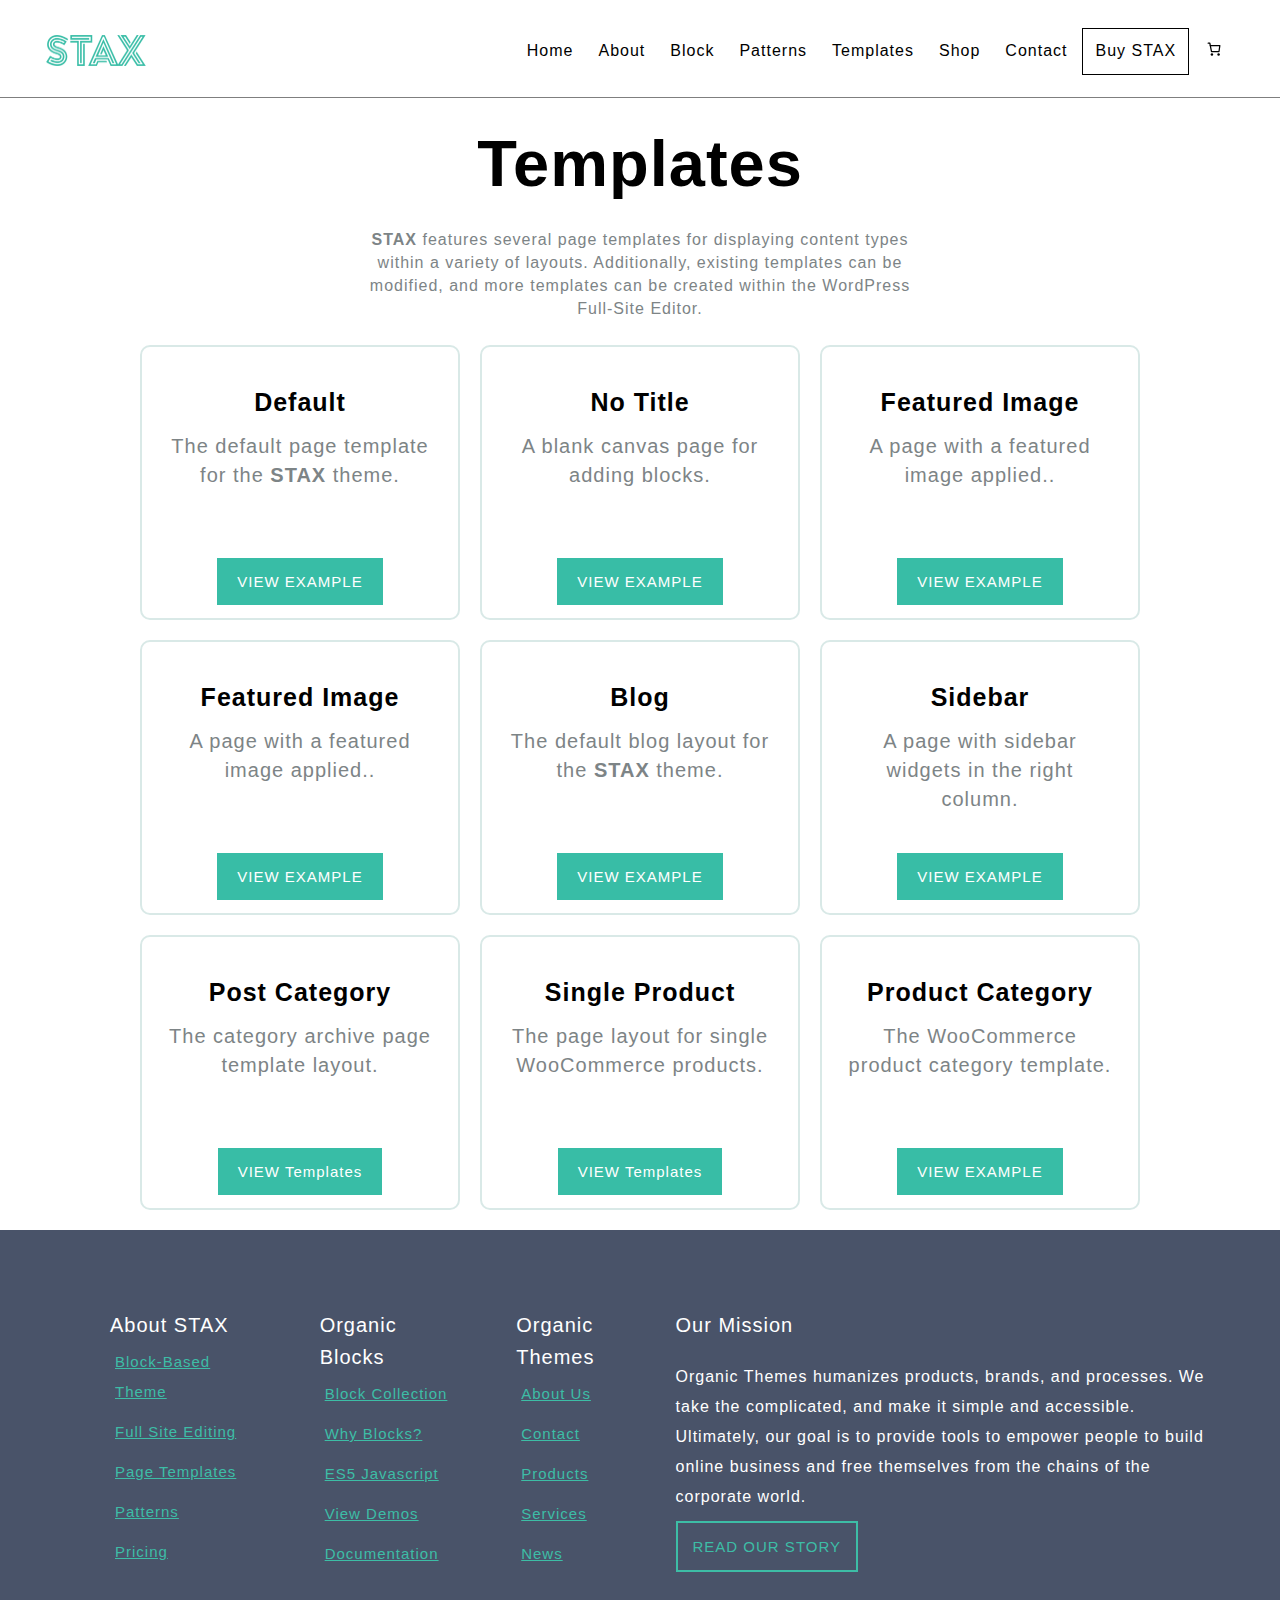
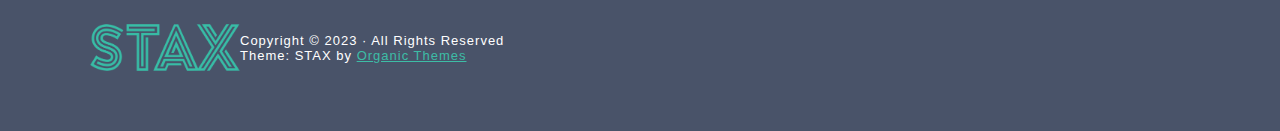
<file: Stax/templates.html>
<!DOCTYPE html>
<!--[if lt IE 7]>      <html class="no-js lt-ie9 lt-ie8 lt-ie7"> <![endif]-->
<!--[if IE 7]>         <html class="no-js lt-ie9 lt-ie8"> <![endif]-->
<!--[if IE 8]>         <html class="no-js lt-ie9"> <![endif]-->
<!--[if gt IE 8]>      <html class="no-js"> <!--<![endif]-->
<html lang="en">
    <head>
        <meta charset="utf-8">
        <meta http-equiv="X-UA-Compatible" content="IE=edge">
        <title>Templates-Stax</title>
        <meta name="description" content="">
        <meta name="viewport" content="width=device-width, initial-scale=1">
        <link rel="stylesheet" href="assets/css/templates.css">
        <link rel="stylesheet" href="assets/css/pattern.css">
        <link rel="icon" href="assets/images/w-logo-blue-white-bg.png">
        <link rel="stylesheet" href="assets/css/stax--front__page.css">
        <link rel="stylesheet" href="assets/css/stax-_about.css">
        <link rel="stylesheet" href="assets/css/brands.css">
        <link rel="stylesheet" href="https://cdnjs.cloudflare.com/ajax/libs/font-awesome/6.6.0/css/all.min.css" integrity="sha512-Kc323vGBEqzTmouAECnVceyQqyqdsSiqLQISBL29aUW4U/M7pSPA/gEUZQqv1cwx4OnYxTxve5UMg5GT6L4JJg==" crossorigin="anonymous" referrerpolicy="no-referrer" />
        <link rel="stylesheet" href="assets/css/contact.css">

    </head>
    <body>
     
        <nav class="nav-fixed pattern_nav">
            <div class="stax--logo">
                <a href="index.html"><img class="logo" src="assets/images/stax-logo.png" alt="logo"></a>
               </div>
               <div class="navigation__menu pattern_nevigation-menu">
                    <ul>
                        <li><a href="index.html">Home</a></li>
                        <li><a href="stax_about.html">About</a></li>
                        <li class="drop--down"><a href="block.html">Block <i class="fa-solid fa-chevron-down"></i></a>
                            <div class="block--dropdown__menu">
                        <ul>
                            <li><a href="#">Organic Blocks<i class="fa-solid fa-chevron-right"></i></a>
                                <div class="Organic--dropdown__menu">
                                    <ul>
                                        <li><a href="#">Alert Block</a></li>
                                        <li><a href="#">Callout Block</a></li>
                                        <li><a href="#">Clipboard Block</a></li>
                                        <li><a href="#">Content Slideshow Block</a></li>
                                        <li><a href="#">Featured Content Block</a></li>
                                        <li><a href="#">Footer Block</a></li>
                                        <li><a href="#">Header Block</a></li>
                                        <li><a href="#">Hero Block</a></li>
                                        <li><a href="#">Icon Box Bloxk</a></li>
                                        <li><a href="#">Link Block</a></li>
                                        <li><a href="#">Max Width Block</a></li>
                                        <li><a href="#">Modal Block</a></li>
                                        <li><a href="#">Portfolio Block</a></li>
                                        <li><a href="#">Posts Block</a></li>
                                    </ul>
                                </div>
                            </li>
                            <li><a href="#">Woocommerce Block</a></li>
                            <li><a href="#">Jetpack Blocks</a></li>
                            <li><a href="#">Core Blocks</a></li>
                        </ul>
                    </div>
                        </li>
                        <li><a href="pattern.html">Patterns</a></li>
                        <li><a href="templates.html">Templates <i class="fa-solid fa-chevron-down"></i></a>
                            <div class="template--dropdown__menu">
                                <ul>
                                    <li><a href="#">Blog</a></li>
                                    <li><a href="#">Default Page</a></li>
                                    <li><a href="#">No Tile</a></li>
                                    <li><a href="#">Featured Image</a></li>
                                    <li><a href="#">No Featured image</a></li>
                                    <li><a href="#">Sidebar Page</a></li>
                                    <li><a href="#">single Post</a></li>
                                    <li><a href="#">Post Category</a></li>
                                    <li><a href="#">Single Product</a></li>
                                    <li><a href="#">Product Category</a></li>
                                </ul>
                            </div>
                        </li>
                        <li><a href="shop.html">Shop <i class="fa-solid fa-chevron-down"></i></a>
                            <div class="shop--dropdown__menu">
                                <ul>
                                    <li><a href="#">Organic Blocks</a></li>
                                    <li><a href="#">Woocommerce Block</a></li>
                                    <li><a href="#">Jetpack Blocks</a></li>
                                   
                                </ul>
                            </div>
                        </li>
                        <li><a href="contact.html">Contact</a></li>
                        <li class="buy--stax__btn"><a href="#">Buy STAX</a></li>
                        <li id="your--cart" onclick="myFunction()" class="add__cart_icon">
                            <a href="#">
                                <svg xmlns="http://www.w3.org/2000/svg" viewBox="0 0 32 32" fill="none" width="20" height="20" class="wc-block-mini-cart__icon" aria-hidden="true" focusable="false"><circle cx="12.6667" cy="24.6667" r="2" fill="currentColor"></circle><circle cx="23.3333" cy="24.6667" r="2" fill="currentColor"></circle><path fill-rule="evenodd" clip-rule="evenodd" d="M9.28491 10.0356C9.47481 9.80216 9.75971 9.66667 10.0606 9.66667H25.3333C25.6232 9.66667 25.8989 9.79247 26.0888 10.0115C26.2787 10.2305 26.3643 10.5211 26.3233 10.8081L24.99 20.1414C24.9196 20.6341 24.4977 21 24 21H12C11.5261 21 11.1173 20.6674 11.0209 20.2034L9.08153 10.8701C9.02031 10.5755 9.09501 10.269 9.28491 10.0356ZM11.2898 11.6667L12.8136 19H23.1327L24.1803 11.6667H11.2898Z" fill="currentColor"></path><path fill-rule="evenodd" clip-rule="evenodd" d="M5.66669 6.66667C5.66669 6.11438 6.1144 5.66667 6.66669 5.66667H9.33335C9.81664 5.66667 10.2308 6.01229 10.3172 6.48778L11.0445 10.4878C11.1433 11.0312 10.7829 11.5517 10.2395 11.6505C9.69614 11.7493 9.17555 11.3889 9.07676 10.8456L8.49878 7.66667H6.66669C6.1144 7.66667 5.66669 7.21895 5.66669 6.66667Z" fill="currentColor"></path></svg></a>
                        </li>
                    </ul>
               </div>
        </nav>
        <section id="shop__now" class="shop__now">
          
            <div class="Your__cart">
                <div class="cancle">
                    <a href="#" onclick="disble()"><i class="fa-solid fa-xmark"></i></a>
                  </div>
                <div class="Your__cart--info">
                <p>Your cart is currently empty!</p>
                   <a href="#">Start Shopping</a>
                </div>
            </div>
          </section>    

          <main class="templtes-main">
            <section class="pattern-page_info">
                <h1>
                    Templates</h1>
                   <p> <span>STAX </span> features several page templates for displaying content types within a variety of layouts. Additionally, existing templates can be modified, and more templates can be created within the WordPress Full-Site Editor.</p>
                
              </section>

              <section class="stax__card icon_boxes-pattren templates-card mt-20">
           
                <div class="stax-card block__card">
                
                 <div class = "stax-btn_txt mt-20">
                   
                     <div class="stax--card__body">
                         <h2>Default</h2>
                         <p class="mt-20">
                            The default page template for the <span>STAX</span> theme.
                         </p>
                     </div>
                     
                </div>
                <div class="stax--card__btn mt-20">
                 <a href="#">VIEW EXAMPLE</a>
               </div>
                  </div>
           
              
           
                <div class="stax-card block__card">
                
                 <div class = "stax-btn_txt mt-20">
                   
                     <div class="stax--card__body">
                         <h2>No Title</h2>
                         <p class="mt-20">A blank canvas page for adding blocks.
                         </p>
                     </div>
                     
                </div>
                <div class="stax--card__btn mt-20">
                 <a href="#">VIEW EXAMPLE</a>
               </div>
                  </div>
           
                <div class="stax-card block__card">
                
                 <div class = "stax-btn_txt mt-20">
                   
                     <div class="stax--card__body">
                         <h2>Featured Image</h2>
                         <p class="mt-20">
                            A page with a featured image applied..
                         </p>
                     </div>
                     
                </div>
                <div class="stax--card__btn mt-20">
                 <a href="#">VIEW EXAMPLE</a>
               </div>
                  </div>
                <div class="stax-card block__card">
                
                 <div class = "stax-btn_txt mt-20">
                   
                     <div class="stax--card__body">
                         <h2>Featured Image</h2>
                         <p class="mt-20">
                            A page with a featured image applied..
                         </p>
                     </div>
                     
                </div>
                <div class="stax--card__btn mt-20">
                 <a href="#">VIEW EXAMPLE</a>
               </div>
                  </div>
           
                <div class="stax-card block__card">
                
                 <div class = "stax-btn_txt mt-20">
                   
                     <div class="stax--card__body">
                         <h2>Blog</h2>
                         <p class="mt-20">
                            The default blog layout for the <span>STAX</span> theme.
                         </p>
                     </div>
                     
                </div>
                <div class="stax--card__btn mt-20">
                 <a href="#">VIEW EXAMPLE</a>
               </div>
                  </div>
           
                <div class="stax-card block__card">
                
                 <div class = "stax-btn_txt mt-20">
                   
                     <div class="stax--card__body">
                         <h2>Sidebar</h2>
                         <p class="mt-20">
                            A page with sidebar widgets in the right column.
                         </p>
                     </div>
                     
                </div>
                <div class="stax--card__btn mt-20">
                 <a href="#">VIEW EXAMPLE</a>
               </div>
                  </div>
           
                <div class="stax-card block__card">
                
                 <div class = "stax-btn_txt mt-20">
                   
                     <div class="stax--card__body">
                         <h2>Post Category</h2>
                         <p class="mt-20">
                            The category archive page template layout.
                         </p>
                     </div>
                     
                </div>
                <div class="stax--card__btn mt-20">
                 <a href="#">VIEW Templates</a>
               </div>
                  </div>
                <div class="stax-card block__card">
                
                 <div class = "stax-btn_txt mt-20">
                   
                     <div class="stax--card__body">
                         <h2>Single Product</h2>
                         <p class="mt-20">
                            The page layout for single WooCommerce products.
                         </p>
                     </div>
                     
                </div>
                <div class="stax--card__btn mt-20">
                 <a href="#">VIEW Templates</a>
               </div>
                  </div>

                <div class="stax-card block__card">
                
                 <div class = "stax-btn_txt mt-20">
                   
                     <div class="stax--card__body">
                         <h2> Product Category</h2>
                         <p class="mt-20">
                            The WooCommerce product category template.


                         </p>
                     </div>
                     
                </div>
                <div class="stax--card__btn mt-20">
                 <a href="#">VIEW EXAMPLE</a>
               </div>
                  </div>
              </section>
          </main>

          <footer>
            <section class="footer-top_part">
                 <div class="footer_links">
                  <ul>
                        <strong>About STAX</strong>
                        <li><a href="#">Block-Based Theme</a></li>
                        <li><a href="#">Full Site Editing</a></li>
                        <li><a href="#">Page Templates</a></li>
                        <li><a href="#">Patterns</a></li>
                        <li><a href="#">Pricing</a></li>
                  </ul>
    
                  <ul>
                        <strong>Organic Blocks</strong>
                        <li><a href="#">Block Collection</a></li>
                        <li><a href="#">Why Blocks?</a></li>
                        <li><a href="#">ES5 Javascript</a></li>
                        <li><a href="#">View Demos</a></li>
                        <li><a href="#">Documentation</a></li>
                  </ul>
    
                  <ul>
                        <strong>Organic Themes</strong>
                        <li><a href="#">About Us</a></li>
                        <li><a href="#">Contact</a></li>
                        <li><a href="#">Products</a></li>
                        <li><a href="#">Services</a></li>
                        <li><a href="#">News</a></li>
                  </ul>
    
                 </div>
                 <div class="our_missions">
                   <div class="mission_info">
                    <strong>Our Mission</strong>
                    <p>Organic Themes humanizes products, brands, and processes. We take the complicated, and make it simple and accessible. Ultimately, our goal is to provide tools to empower people to build online business and free themselves from the chains of the corporate world.</p>
                   </div>
                   <div class="read_about-story">
                        <a href="#">READ OUR STORY</a>
                   </div>
                 </div>
            </section>
            <div class="parent">
               
    
            </div>
    
            <section class="footer_second-part">
            <div class="copy-right">
             <img src="assets/images/stax-logo.png" alt="">
            <div class="copy-right_txt">
                <p>Copyright © 2023 · All Rights Reserved
                    <p> Theme: STAX by <a href="#">Organic Themes</a></p>
                   </p>
            </div>
            </div>
    
            <div class="social-media-links">
                 <a href="#"><i class="fa-brands fa-tiktok"></i></a>
                 <a href="#"><i class="fa-brands fa-instagram"></i></a>
                 <a href="#"><i class="fa-brands fa-youtube"></i></a>
                 <a href="#"><i class="fa-brands fa-x-twitter"></i></a>
                 <a href="#"><i class="fa-brands fa-snapchat"></i></a>
                 <a href="#"><i class="fa-brands fa-google"></i></a>
            </div>
            </section>
           </footer>
    
           <script>

            const navbar = document.querySelector('.nav-fixed');
                window.onscroll = () => {
                if (window.scrollY > 100) {
                    navbar.classList.add('nav-active');
                } else {
                    navbar.classList.remove('nav-active');
                }
            };
            
            
            const logo = document.querySelector('.logo')
            const scrollPoint = 100
            window.addEventListener('scroll' , () => {
                if(window.scrollY > scrollPoint){
                    logo.src = '/assets/images/stax-logo.png'
                }
                else{
                    logo.src = '/assets/images/stax-logo-white.png'
                }
            })
            
            // var buynow = document.querySelector('.')
            
            
            
            
            function myFunction(){
                document.querySelector('.shop__now').style.display= 'block';
                document.querySelector('.shop__now').style.right= '0';
                document.querySelector('body').style.overflow = 'hidden';
                document.querySelector('.shop__now').style.transition = '.5s ease-in-out';
            
            }
            
            function disble(){
                document.querySelector('.shop__now').style.display = 'none';
                document.querySelector('body').style.overflow = 'auto';
            }
            
            </script>
    </body>
</html>
</file>
<file: Stax/assets/css/pattern.css>
.pattern_nav{
    border-bottom: 1px solid rgba(0, 0, 0, .5);
    background: white;
}
.pattern_nav .pattern_nevigation-menu ul li a{
    color: black;
}
.pattern_nevigation-menu .buy--stax__btn a{
    border: 1px solid black;
}
.pattern-page_info{
    text-align: center;
    padding: 150px 350px 0 350px; ;
}
.pattern-page_info h1
{
    color: black;
   font-size: 65px;
   font-weight: 700;
   margin-bottom: 50px;
}
.pattern-page_info h2{
    font-weight: 200;
    margin-top: 50px;
    font-size: 30px;
}
.pattren_hero_video{
    width: 100%;
    /* height: 740px; */
    clip-path: polygon(100% 0, 100% 76%, 47% 97%, 0 76%, 0 50%, 0% 0%);
}
.hero_clip{
    width: 100%;
    z-index: -1;
}
.pattren_hero_video{
    position: relative;
   

}
.pattern_hero-txt{
    text-align: center;
    position: absolute;
    top: 0;
    background: rgba(94,133,133,.5);
    height: 100%;
    color: white;
    padding: 0 250px;

}
.pattern_hero-txt img{
    width: 250px;
}
.pattren_get-started_btn{
    margin-top: 10px;
}
.pattern_txt{
    margin-top: 130px;
}
.copy_pattren{
    display: flex;
    justify-content: end ;
}
.copy_info{
    display: flex;
    justify-content: center;
    margin-top: 50px;

}
    
.pattern_cards-flex{
    margin-top: 70px;
}

.patren_flex_card-team{
    transition: .5s;
    width: 90%;
    height: 40%;
}
.patren_flex_card-team .pattren_card1{
    background: white;
    box-shadow: -1px 2px 11px 0px rgba(0, 0, 0, .5);
    text-align: center;
    padding: 30px 30px 0px 30px;
    width: 300px;
 
}
.patren_flex_card-team .pattren_card1
,.icon_boxes-pattren .block__card
{
    position: relative;
    top: 0px;
    transition: .5s;

}
.patren_flex_card-team .pattren_card1:hover
,.icon_boxes-pattren .block__card:hover
{
      top: -4px;
}

.pattren_learn_about_btn{
    margin: 50px auto;
    width: 250px;

}
.pattren-card_starting{
    display: flex;
    padding: 30px 90px;
}
.patren_flex_card-team .pattren_learn_about_btn a
,.icon_boxes-txt 
{
    
    text-align: center;
}

.pattren_card1 p
{
    margin-top: 20px;
}
.icon_boxes-pattren
,.icon_boxes-txt
{
    margin-top: 60px;
}
</file>
<file: Stax/assets/css/stax--front__page.css>
@import url('https://fonts.googleapis.com/css2?family=Barlow+Semi+Condensed:ital,wght@0,100;0,200;0,300;0,400;0,500;0,600;0,700;0,800;0,900;1,100;1,200;1,300;1,400;1,500;1,600;1,700;1,800;1,900&family=Roboto:ital,wght@0,100;0,300;0,400;0,500;0,700;0,900;1,100;1,300;1,400;1,500;1,700;1,900&display=swap');
*{
    margin: 0;
    padding: 0;
    font-family: "Roboto Flex", sans-serif;
}
body{
    transition: .5s ease-in;
    font-size: 16px;
    font-weight: 500;
    line-height: 28px;
    letter-spacing: 1px;
}
header{
    background: url(/assets/images/stax-hero-03-1536x1024.jpg);
    height: 740px;
    background-position: top 100px 100px;
    background-size: cover;
    line-height: 25px;
    display: flex;
    align-items: center;
    letter-spacing: 1px;
    overflow: hidden;
}
:root{
    --padding : 25px 60px;
    --border : rgb();
    --margin: 50px;
}
nav{
    width: 100%;
    position: fixed;
     top: 0;
    /* background: black; */
    padding: 20px 0px;
   
    display: flex;
    justify-content: space-evenly;
    align-items: center;
    z-index: 1;
    gap: 25%;
    transition: .2s ease-in-out;
}
.nav-active{
    background: white;
}
.nav-active .buy--stax__btn a{
    border: 1px solid black;
}
.buy--stax__btn a:hover, .card__btn a:hover
,.Get--Started__btn a:hover
,.Your__cart--info a:hover
,.learn--more__btn a:hover
,.stax--card__btn a:hover
,.view-core_block a:hover
,.view-organic_block a:hover
,.organic_block-example-btn a:hover
,.view-shop_btn a:hover
,.sheldon_btn a:hover
,.news_btn a:hover

{
   
    top: -2px;
    box-shadow: 0px 6px 12px rgba(0, 0, 0, 0.24);
}
.buy--stax__btn a, .card__btn a
,.Get--Started__btn a
,.Your__cart--info a
,.learn--more__btn a
,.stax--card__btn a
,.view-core_block a
,.view-organic_block a
,.organic_block-example-btn a
,.view-shop_btn a
,.sheldon_btn a
,.news_btn a
{
    position: relative;
    top: 0;
    transition: .5s;
}

.nav-active .navigation__menu ul li a{
    color: black;
}
.navigation__menu ul{
    display: flex;
    align-items: center;
    /* padding: 10px; */
    list-style: none;
}
.navigation__menu ul li{
    /* padding: 10px; */
    margin-left: 5px;
}
.navigation__menu ul li a{
    display: block;
    padding: 8px 10px;
    text-decoration: none;
    color: white;
    font-weight: 500;
    font-size: 16px;
    margin-top: 6px;
}
.navigation__menu ul li a:after{
    content: '';
    display: block;
    background:  rgb(56,189,166);
    width: 50.9%;
    height: 1.4px;
    transition: .2s;

}

.navigation__menu ul li a:after{
   transform: scale(0 , 1);
   transform-origin: 0% 100%;
}
.navigation__menu ul li a:hover:after{
   transform: scale(2 ,1);
}


.navigation__menu ul li:nth-of-type(8) a:after{
    content: '';
    background: none;
    padding: 0px 15px;
}
.navigation__menu ul li:nth-of-type(8) a{
    padding: 8px 12px;
}

.navigation__menu ul li:nth-of-type(9) a:after{
    content: '';
    background: none;
}
.navigation__menu ul li:nth-of-type(9){
    font-size: 26px;
}
.add__cart_icon a svg{
 margin-top: 5px;
}
.stax--logo img{
    width: 100px;
    margin-top: 12px;
}


.buy--stax__btn a{
    border: 2px solid white;
    padding: 0px 15px;
    text-decoration: none;
    transition: .5s;
    position: relative;
    top: 0;
    
}

.buy--stax__btn ul li:hover{
    position: relative;
    top: -2px;
    box-shadow: 0px 6px 12px rgba(0, 0, 0, 0.24);
    cursor: pointer;
}
.drop--down{
    position: relative;
}

/* ///Starting__the- Block__part -- dropdown__menu// */
ul li .block--dropdown__menu
{
    display: none;
    /* width: 300px; */
    
    position: absolute;
    background: white;
    width: 200px;
    top: 45px;
    left: -56px;
    padding: 10px;
    line-height: 1.4;
  
}
ul li .template--dropdown__menu{
    display: none;
    /* width: 300px; */
    
    position: absolute;
    background: white;
    width: 200px;
    top: 70px;
    right: 400px;
    /* left: 0px; */
    padding: 10px;
    line-height: 1.4;

}
ul li .block--dropdown__menu , ul li .Organic--dropdown__menu , 
ul li .template--dropdown__menu
,ul li .shop--dropdown__menu
{
    box-shadow: 0px 6px 12px rgba(0, 0, 0, 0.24);
    border-radius: 5px;
}

ul li .Organic--dropdown__menu{
    display: none;
   position: absolute;
   background: white;
   width: 200px;
   top: 0px;
   left: 200px;
   padding: 1px;
   height: 600px;
   overflow-y: scroll;
}

ul li .shop--dropdown__menu{
    display: none;
   position: absolute;
   background: white;
   width: 200px;
   top: 70px;
   right: 280px;
   padding: 10px;
}
.navigation__menu ul li:hover .block--dropdown__menu 
, .block--dropdown__menu ul li:hover .Organic--dropdown__menu
,ul li:hover .template--dropdown__menu
,ul li:hover .shop--dropdown__menu
{
    display: block;
}

.block--dropdown__menu ul, ul li .template--dropdown__menu ul
,ul li .shop--dropdown__menu ul
{
    display: block;
}

.block--dropdown__menu ul li a , ul li .template--dropdown__menu ul li a
,ul li .shop--dropdown__menu ul li a

{
     display: block;
    color: black;
    /* padding: 10px 50px; */
}
.block--dropdown__menu ul li a:hover,
ul li .template--dropdown__menu ul li a:hover,
ul li .shop--dropdown__menu ul li a:hover

{
    background: rgba(101,109,111,.1);
    border-radius: 5px;
    /* padding: 10px 50px; */
}
ul li .block--dropdown__menu ul li a:after
,ul li .template--dropdown__menu ul li a:after
,ul li .shop--dropdown__menu ul li a:after
{
    content: '';
    background: none;
}
   .block--dropdown__menu ul li:first-child a i{
     margin-left: 20px;
   }

/* .hero__part--txt{
    /* margin:110px 5px; 
} */
.hero__part--txt{
    margin-top: 150px;
    line-height: 1;
    /* margin-top: 10px; */
   color: white;
   font-size: 16px;
   font-weight: 700;
   width: 49%;
   padding: 25px 50px;
}
.hero__part--txt strong{
   color: white;
   font-size: 1.6em;
   font-weight: 700;
}
.hero__part--txt h1{
   color: white;
   font-size: 2.5em;
   font-weight: 700;
}

.hero__part--txt p
,.pattern_txt p
{
   color: white;
   line-height: 1.7;
   font-size: 19.5px;
   font-weight: 400;
   margin-top: 10px;
}
.Get--Started__btn{
    margin-top: 50px;
    transition: .5s;
    /* background-color: black; */
   

}
.Get--Started__btn a, .learn--more__btn a
,.shop__now .Your__cart .Your__cart--info a
,.organic_block-example-btn a
,.view-shop_btn a
,.sheldon_btn a
,.get-organic_block-btn a
,.contact_us
,.templates-card .stax--card__btn a
{
    
    padding: 15px 20px;
    text-decoration: none;
    color: white;
    font-weight: 400;
    font-size: 13px;
    background: rgb(56,189,166);
    border: none;
    outline: none;
    font-size: 15px;
    transition: .5s;
}

.learn--more__btn a{
    padding: 10px 40px;
}


main{
    position: relative;
}

.first--flex__cards{
    text-align: center;
    display: flex;
    padding: 10px 40px;
    /* position: absolute; */
    /* bottom: -180px; */
    z-index: 1;
    margin-top: -60px ;
    /* padding: var(--padding); */
}
.card__body p, .full--site__editing p,
.site__customize--info p, .get--stacking__organic-block p
,.Your__cart .Your__cart--info p
,.price
,.question_txt p
,.about_info-part p
,.card_info p
,.card_header p
,.orgnic_theme p
,.pattern-page_info p
,.woo_commerce-txt p
,.copy_info p
{
    color: rgb(125,132,134);
    line-height: 23px;
    font-size: 16px;
    font-weight: 450;
    margin-bottom: 5px;
}


.card__body p span, .full--site__editing p span
,.question_txt p span
,.about_info-part p span
,.pattern-page_info p span
,.pattern_txt p span
,.woo_commerce-txt p span
,.copy_info p span
,.templates-card .stax--card__body p span
{
  /* color: rgb(101,109,111); */
  font-weight: 700;
}

.card__body h3
{
    color: black;
    font-size: 25px;
    font-weight: 700;
}

.card__header img{
    width: 35px;
    padding: 5px;
}
.card{
    background: white;
    margin-left: 20px;
    border-radius: 10px;
    border: 2px solid rgb(217,233,231) ;
    padding: 25px 30px;
}
.card__btn{
    margin-top: 20px;
    width: 100%;
    padding: 10px 0px;
}
.card__btn a

{
  text-decoration: none;
  border: 1.5px solid rgba(0 , 0 , 0 , .5);
  padding: 10px 20px;
  color: rgb(101,109,111);
  font-size: 20px;
  font-weight: 400;
  width: 100%;
  text-align: center;
}
.block__theme--info{
    padding: var(--padding);
    
}
.block__div{
    background: rgb(73,83,105);
    padding: 50px 70px;

    border-radius: 10px;
    color: white;
    display: flex;
    justify-content: space-between;
    align-items: center;
    line-height: 28px;
}
.block__theme--txt{
    width: 850px;
}

.stax__features , .site__customize{
    margin-top: 50px;
}
.foe__background{
    background: rgb(245,250,250);
}

.full--site__editing, .foe__background{
    display: flex;
    justify-content: space-between;
    align-items:center ;
}
.site__editing--info , .site__customize--info{
    padding: 50px;
    line-height: 1.7;
}

.full--site__editing .img img
{
    width: 740px;
    object-fit: cover;
}
.site__customize .img
,.full--site__editing .img
{
    width: fit-content;
    height: 500px;
}
.site__customize .img img{
    height: 100%;
    width: 740px;
    object-fit: cover;
}

.full--site__editing .img img {
    box-shadow: 0px 2px 15px 2px rgba(0 , 0 , 0 , .5);
}
.site__editing--info h2 span,.site__customize--info h2 span
,.block__theme--txt h2 span ,.get--stacking__organic-block h2 span
,.portfolio-block_txt h2 span
{
    font-weight: 350;
}
.site__editing--info h2, .site__customize--info h2
,.portfolio-block_txt h2
,.question_txt h2
,.about_info-part h2
,.orgnic_theme h2
,.pattern_hero-txt h2
,.woo_commerce-txt h2
,.copy_info h2
,.icon_boxes-txt h2
{
    font-size: 45px;
    line-height: 1.1;
}
.site__customize--info strong{
    font-size: 20px;
    font-weight: 400;
}
.site__customize--info strong span{
 
    font-weight: 700;
}
.get--stacking__organic-block h2
{
    font-size: 50px;
    margin-bottom: 30px;
    font-weight: 540;
}

.get__stacking{
    display: flex;
    justify-content: center;
    align-items: center;
    margin-top: 10px;
    text-align: center;
    margin-top: 50px;
}
.get--stacking__organic-block{
    width: 850px;
}
.shop__now{
    display: none;  
    position: absolute;
    top: 0;
    z-index: 1;
    background: rgba(0, 0, 0, 0.24);
    height: 100%;
    width: 100%;
    transition: .5s ease-in-out;
}


.Your__cart{
    position: absolute;
    top: 0;
    right: 0;
    background: white;
    height: 100%;
    width: 350px;
    display: flex;
    justify-content: center;
    align-items: center;

}
.Your__cart--info{
    display: flex;
    flex-direction: column;
    align-items: center;
    justify-content: center;

}
.Your__cart .Your__cart--info p{
 margin-bottom: 10px;
}
.cancle{
   position: fixed;
   top: 0px;
   right: 0px;
  
}
.cancle a{
    color: white;
    background: black;
    padding: 10px 12px;
    border-bottom-left-radius: 10px;
    font-size: 20px;
}
.cancle a i{
    margin-top: 10px;
}
.stax__card{
    padding: 10px 80px;
    display: grid;
    grid-template-columns: repeat(5 , 1fr);
    gap: 20px;
}
.stax-card{
    border: 2px solid rgb(217,233,231);
    padding: 25px 20px;
    display: flex;
    flex-direction: column;
    justify-content: center;
    align-items: center;
    text-align: center;
    border-radius: 10px;
    font-size: 12px;
    line-height: 20px;
   font-weight: 400;

}
.stax--card__btn {
    padding-top: 10px;
}
.stax--card__btn a
{
    text-decoration: none;
    border: 1.6px solid rgb(101,109,111);
    padding: 10px 20px;
    color: rgb(101,109,111);
    font-size: 12px;
    font-weight: 400;
    width: 100%;
    text-align: center;
    transition: .5s ease;
}
.woo-commerce_btn {
    margin-bottom: 10px ;
}
/* .stax--card__body p{
 font-size: 12px;
} */
 .stax-btn_txt strong{
  font-size: 16px;
  white-space: wrap ;
  margin-bottom: 10px;
  
 }
.stax-btn_txt{
    padding: 0px 3px;
    margin: 0;
}
.stax-btn_txt p
,.lynn

{
    color: rgb(125,132,134);
    font-size: 13px;
    line-height: 15px;
    margin-bottom: 10px;
}
.block-btn{
    display: flex;
    justify-content: center;
    margin-top: 50px;
}
.view-block_btns{
    display: flex;
    gap: 40px;
}
.view-organic_block a{
    padding: 12.5px 35px;
    text-decoration: none;
    color: white;
    font-weight: 400;
    font-size: 13px;
    background: rgb(56,189,166);
    outline: none;
    font-size: 13px;
    transition: .5s;
    text-align: center;
    border: 1.5px solid rgb(56,189,166);
    border-radius: 3px;
}

.view-core_block a
{
    text-decoration: none;
    border: 1.5px solid rgba(0 , 0 , 0 , .5);
    padding: 12.5px 35px;
    color: rgb(101,109,111);
    font-size: 13px;
    font-weight: 400;
    width: 100%;
    text-align: center;
    border-radius: 3px;
}

.content_slid-show{
    background: rgb(245,250,250);
    margin-top: 60px;
    line-height: 40px;
}
.organic_block-example{
    background: rgb(73,83,105);
    padding: 50px 30px;
    display: flex;
    align-items: center;
    justify-content: space-between;
    gap: 40px;
}
.img-slider>img{
    width: 600px;
    object-fit: cover;
}
.organic_block-example-text strong{
    font-size: 18px;
    font-weight: 600;
    color:rgb(56,189,166);
    
}
.organic_block-example-text h2
,.sheldon_text h2
{
    font-size: 50px;
    font-weight: 640;
    color:white;
    margin-bottom: 10px;
}
.organic_block-example-text p{
    line-height: 23px;
    font-size: 14px;
    font-weight: 450;
   color: white;

}
.organic_block-example-btn{
 margin-top: 40px;
}
.woo-commerce{
    margin-top: 50px;
    padding: 12px 35px; ;
    text-align: center;
   line-height: 25px;
 
}

.woo-commerce_card{
    width: 330px;
    background: white;
    overflow: hidden;
    padding-bottom: 20px;
}
.woo-commerce_img_zoom{
    width: 100%;
    height: 300px;
    overflow: hidden;
}

.woo-commerce_img_zoom img{
    object-fit: cover;
    width: 100%;
    height: 100%;
    transition: 0.5s ease-in-out;
}
.woo-commerce_img a{
    font-size: 16px;
    text-decoration: none;
    color: black;
    font-weight: 600;
    margin-bottom: 10px;
}
.woo-commerce_img p{
    margin-top: 10px;
}




.woo-commerce_img a:hover{
    color: rgb(56,189,166);
}
.woo-commerce_img img:hover{
   transform: scale(1.2);
}
.woo-comers_strating{
    display: flex;
    justify-content: space-evenly;
}
.woo-commerce_btn {
     margin-top: 10px;
     width: 100%;
}
.woo-commerce_btn a{
    text-decoration: none;
    border: 1.6px solid rgb(101,109,111);
    padding: 10px 45px;
    color: rgb(101,109,111);
    font-size: 12px;
    font-weight: 400;
    width: 100%;
    text-align: center;
    transition: .5s ease;
    margin-top: 10px;
}
.view-shop_btn {
    margin-top: var(--margin);
}
.stax-testimonials_Sheldon{
    background: white;
    line-height: 28px;
    display: flex;
    justify-content: space-evenly;
    align-items: center;
    gap: 20px;
    margin-top: var(--margin);
    padding: 70px 10px;
    font-weight: 600;
}

.sheldon_img img{
    border-radius: 50%;
    border: 2px solid rgb(56,189,166);
    width: 380px;
    height: 380px;
    object-fit: cover;
    object-position: top left;

}
.sheldon_text h2{
    color: black;
    margin-top: 5px;
}
.sheldon_text{
 width: 700px;
 font-size: 18px;
}
.sheldon_text p{
 margin-top: 10px;
}
.sheldon_btn {
    margin-top: var(--margin);
}

/* portfilio block */

.portfilio-block{
    line-height: 29px;
    text-align: center;
    font-weight: 500;
}
.porfolio-organic-block{
    display: flex;
    justify-content: center;
}
.portfolio-block_txt{
    padding: 20px 350px;
    margin-top: var(--margin);
}
.portfolio-block_txt p{
    color: rgb(125,132,134);
    font-size: 18px;
}

/* brand block  */
</file>
<file: Stax/assets/css/stax-_about.css>
.mt-20{
    margin-top: 20px;
}
.mb-50{
    margin-bottom: 50px;
}
.mb-20{
margin-bottom: 20px;
}
.about_header{
    background: rgba(25,83,78 , .7);
    height: 640px;
}
.hero_video__part--txt{
    height: 100%;
}
.hero_video{
    width: 100%;
    /* z-index: -1; */
    position: absolute;
    top: 0;
    bottom: 0;
    
       
}
.hero_video__part--txt{
    z-index: -1
}
.about_hero__part--txt{
    width: 900px;
    text-align: center;
    margin: auto auto ;
    font-weight: 300;
    display: flex;
    flex-direction: column;
    align-items: center;
    color: white;
}
.about_hero__part--txt h1{
    margin-bottom: 10px;
}
.about_hero__part--txt h3{
    margin-top: 10px;
    font-size: 30px;
}
.about_hero__part--txt hr{
    width: 100px;
    margin-top: 10px;
}
.about_info-part hr{
    margin-top: 15px;
}

.about_info-part{
    background: white;
    padding: 50px 25%;
    line-height: 39px;
    font-size: 20px;
}
.about_info-part p
,.block_page-info p
{
    font-size: 20px;
    margin-bottom: 5px;
}
.about_info-part p a
,.block_page-info p a
{
    font-size: 20px;
    font-weight: 550;
    color: rgb(61,189,166);
}
.about_info-part h2{
    font-size: 30px;
    margin-bottom: 10px;
}
.about_info-part h3{
    font-size: 25px;
    margin-top: 10px;
}
.left_hr{
    display: flex;
    gap: 10px;
}
.organic_team{
    background: rgb(245,250,250);
    padding: 80px;
    
}
.orgnic_theme{
   text-align: center;    
}
.organic-team_card{
    margin-top: 20px;
    width: 350px;
    border-radius: 10px;
    background: white;
     padding: 30px 50px;
    margin-left: 20px;
}
.card_header{
    text-align: center;
}
.card_header img{
    width: 150px;
    border-radius: 50%;
    object-fit: contain;
    
}
.card_info{
    margin-top: 10px;
}
.card_header p{
    font-size: 12px;
}
.card_social-media_link{
    text-align: center;
    margin-top: 30px;
    
}
.icon{
    /* overflow: hidden; */
    width: 30px;
    height: 50%;
    overflow: hidden;
    background: rgb(244,244,244);
    border-radius: 50%;
    padding: 5px;
    margin-left: 10px;
    transition: .5s;
    cursor: pointer;
}
.card_social-media_link{
    display: flex;
    justify-content: center;
    align-items: center;
}
.icon a{
    color: black;
    text-align: center;
}
/* .card_social-media_link a:hover{
    transform: scale(1.2);
} */
 .icon:hover{
    transform: scale(1.1);
 }
 .organic_team-info_cards{
    display: flex;
 }
</file>
<file: Stax/assets/css/brands.css>
.brand{
    padding: 40px 60px;
    display: grid;
    grid-template-columns: repeat(3 , 1fr);
}

.brand-img1{
    background: url(/assets/images/post-03.jpg);
  
    
}
.brand-img2{
    background: url(/assets/images/post-05-2048x1365.jpg);
 
}
.brand-img3{
    background: url(/assets/images/post-02-1536x1024.jpg);
    
}
.brand-img4{
    background: url(/assets/images/post-04.jpg);
   
}
.brand-img5{
    background: url(/assets/images/mario-dobelmann-mTZfJpZV6sw-unsplash.jpg);
 
}
.brand-img6{
    background: url(/assets/images/designer-01-2048x1365.jpg);

}
.refreshing_brands{
    line-height: 29px;
    width: 450px;
    height: 300px;
    border-radius: 5px;
    margin-top: 20px;
    background-position: top  right;
    background-repeat: no-repeat;
    background-size: cover;
}

.brand-links_info{
    background: rgba(0, 0, 0, .5);
    height: 300px;
    padding: 0px 30px;
    display: none;
    flex-direction: column;
    justify-content: space-between;
    transition: .5s;
}
.refreshing_brands:hover .brand-links_info{
    display: flex;
}
.refreshing_brands a
{
    font-size: 13px;
    color: white;
    text-decoration: none;
}
.brand-links_info div:nth-of-type(1){
    align-self: flex-end;
    margin-top: 20px;
}
.pin_icon a i{
    transform: rotate(45deg);
}
.pin_icon a{
    font-size: 25px;
}
.brand-links{
    margin-bottom: 15px;
}
.brand-links p{
   color: white;
}
.brand-links a:hover
,.news_info a:hover
{
 text-decoration: underline;
}
.get-organic_block-btn{
    margin: 50px;
    text-align: center;
}

.news-from_blog{
    background: white;
    margin-top: 50px;
}
.blog_cards{
    background: rgb(229,238,237);
    width: fit-content;
    height: fit-content;
}
.news_blog-img{
    width: 340px;
    height: 250px;
}
.news_blog-img img{
    width: 100%;
    height: 100%;
    border-radius: 10px 0px 0px 10px;
}
.news_blog-cards{
    display: grid;
    grid-template-columns: repeat(2 , 1fr);
    padding: 40px 85px;
    background: white;
}
.blog_cards{
    display: flex;
    align-items: center;
    margin-top: 20px;
    border-radius: 10px;
}
.blog-links a{
    border: 1px solid rgb(56,189,166);
    text-decoration: none;
    color: rgb(56,189,166);
    font-size: 11px;
    padding: 5px;
}
.blog_info-links{
    width: 250px;
    padding: 0px 30px;
}
.news_info p{
    color:  rgb(101,109,111);
    font-size: 13px;
}
.news_btn a{
    text-decoration: none;
    color: white;
    background:linear-gradient(to left, rgb(0,199,108), rgb(0,217,235));
    padding: 15px 10px;
    font-size: 14px;
    font-weight: 500;
}
.news_info a{
    color: black;
    text-decoration: none;
    line-height: 30px;
    font-size: 14px;
    opacity: .6;
}
.news_info{
    height: 100px;
    overflow: hidden;
}
.question_txt{
    text-align: center;
    margin-top: 50px;
}
.questions_asnswers{
    margin-top: 50px;
    display: flex;
    justify-content: space-evenly;
    padding-bottom: 70px;
}
.questions_asnswers ul li{
    list-style: none;
    background: white;
    border: 2px solid rgb(217,233,231);
    padding: 10px;
    margin-top: 20px;
    width: 600px;
    display: flex;
    justify-content: space-between;
}

footer{
    background: rgb(73,83,105);
    padding: 0 60px;
}
.footer-top_part{
    display: flex;
    justify-content: space-between;
    padding-top: 80px ;
    line-height: 30px;
}
.footer_links{
    display: flex;
    justify-content: space-evenly;
}
.our_missions{
    width: 550px;
    /* text-align:justify; */
    word-break: break-word;
}
.our_missions p{
    color: white;
    margin-top: 20px;
}
.read_about-story {
    margin-top: 20px;
}
.read_about-story a{
    border: 2px solid rgb(61,189,166);
    text-decoration: none;
    padding: 15px;
    font-size: 16px;
}
.footer-top_part ul li{
    list-style: none;
    padding: 5px;
}
.footer-top_part ul{
    margin-left: 50px;
}
.footer-top_part strong{
    color: white;
    font-weight: 300;
    font-size: 20px;
}
.footer-top_part a
,.block_page-info a
{
    color: rgb(61,189,166);
    font-size: 15px;
}
.footer_second-part{
    margin-top: 50px;
    display: flex;
    justify-content: space-between;
    align-items: center;
    padding: 0 30px 60px 30px;
}
.copy-right{
  display: flex;
  align-items: center;
  line-height: 15px;
}
.copy-right img{
    width: 150px;
}
.copy-right_txt p{
    font-size: 13px;
    color: white;
}
.copy-right_txt p a{
    color: rgb(61,189,166);
}
.social-media-links a{
    padding: 10px;
    color: white;
}
.social-media-links a:nth-of-type(1):hover{
     background: #FF0050;
}
.social-media-links a:nth-of-type(2):hover{
     background: #517FA4;
}

.social-media-links a:nth-of-type(3):hover{
     background: #bb0000;
}
.social-media-links a:nth-of-type(4):hover{
    background: black;
}
.social-media-links a:nth-of-type(5):hover{
    background: #fffb00e0;
}
.social-media-links a:nth-of-type(6):hover{
    background: #dd4b39;
}
</file>
<file: Stax/assets/css/shop.css>
.shop-header{
    background: none;
    height: 100px;
}
.shop_woocommerce .woo-commerce__header{
    display: flex;
    justify-content: space-between;
    padding: 0px 50px;
    align-items: center;
}
.shop_woocommerce .woo-commerce__header p{
     font-size: 14px;
}
.shop_woocommerce .woo-commerce__header p a{
    color: rgb(56,189,166);
}
.woo-commerce__header > a
,.next-page span
,.next-page a

{
    text-decoration: none;
    border: 1.6px solid rgb(101,109,111);
    padding: 10px 20px;
    color: rgb(101,109,111);
    font-size: 16px;
    font-weight: 400;
    /* width: 100%; */
    text-align: center;
    transition: .5s ease;

}
.next-page a{
    font-size: 13px;
    padding: 5px 10px;
    position: relative;
    top: 0;
}
.next-page a:hover{
     top: -2;
     box-shadow: 1px 1px 4px 1px rgba(0, 0, 0, .5);
}

.next-page a span{
    color: rgb(101,109,111);
    border: 2px solid rgb(101,109,111);
    padding: 5px 5px 1px 5px;
    font-size: 10px;
    margin-bottom: 20px ;

}


.shop-card_starting .shoping_product-cards{
    box-shadow: 5px 5px 5px  rgba(0, 0, 0, .5);
    position: relative;
    top: 0;
    transition: .5s;
    margin: auto;
    margin-bottom: 50px;
    text-align: start;
}
.shoping_product-cards .woo-commerce_btn{
    text-align: center;
}
.shoping_product-cards .woo-commerce_img  p
,.price
{
    padding: 2px 10px;
    font-size: 15px;
}

.shop-card_starting .shoping_product-cards:hover{
    top: -6px;
}
.shop_woocommerce .shop-card_starting{
    display: grid;
    grid-template-columns: repeat(4, 1fr);
    /* padding: 10px 60px; */
    
}
.next-page{
    text-align: center;
}
</file>
<file: Stax/assets/css/templates.css>
.template-header{
    background: none;
}
.templates-card .stax--card__body p{
    font-size: 20px;
    line-height: 29px;
    height: 100px;
}
.templates-card .stax--card__body h2{
    font-size: 25px;
}
.templtes-main .templates-card{
    display: grid;
    grid-template-columns: repeat(3 , 1fr);
    padding: 20px 100px;
    width: 1000px;
    margin: auto auto;
}
</file>
<file: Stax/assets/css/contact.css>
.contact_header{
    background: linear-gradient(rgba(0 , 0, 0, .4), rgba(0, 0, 0, .4)), url(/assets/images/contact.images/banner-contact-01-2048x1195.jpg);
    height: 600px;
}

.contact_hero-part{
    margin: auto auto;
    padding: 0;
    text-align: center;
    z-index: 1;
}
form{
    display: flex;
    flex-direction: column;
    justify-content: center;
    align-items: center;
    transition: .5s ease-in-out;
}
form input{
    width:900px;
     padding: 15px 20px;
     position: relative;
     outline: none;
     border: 2px solid rgb(221,221,221) ;
     border-radius: 10px;
}

form label{
    position: absolute;
    left: 300px;
    margin-top: 10px;
    color: rgb(125,132,134);
}




input:focus + label,
input:valid + label

{
   transform: translate(-10px , -35px) scale(0.888);
   
   color: rgb(61,189,166);
}
input:focus
,.discription:focus
{
    border: 2px solid rgb(61,189,166);
}
input[type="text"]{
   color: rgb(125,132,134);
}


.discription{
    width: 900px;
    height: 200px;
    outline: none;
    border: 2px solid rgb(221,221,221) ;
    border-radius: 10px;
    padding: 15px 20px;
    color: rgb(125,132,134);
}
</file>
